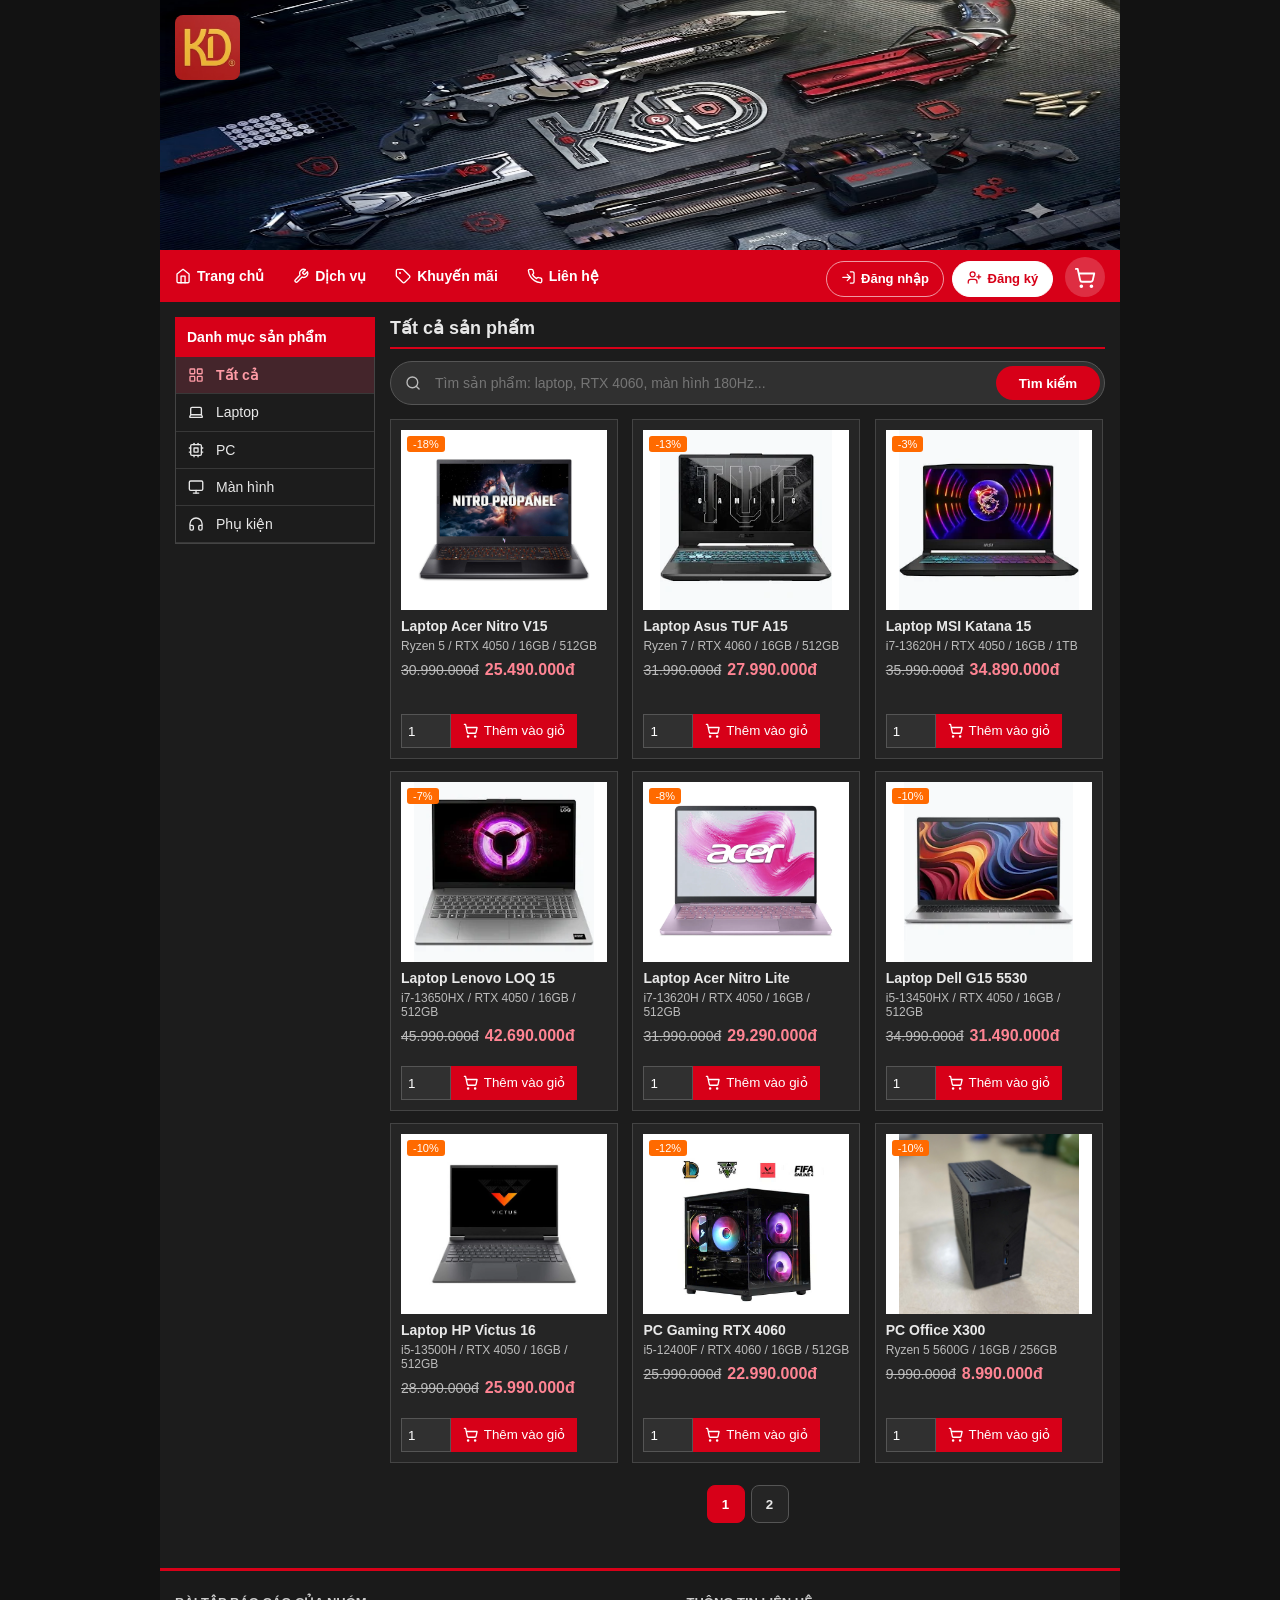
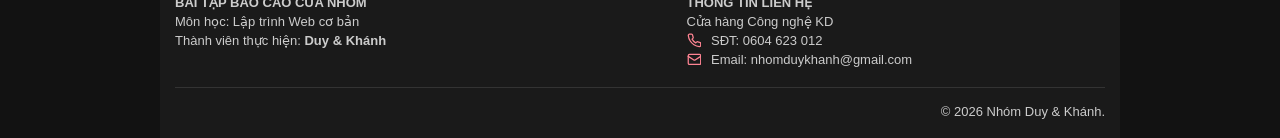
<file: index.html>
<!DOCTYPE html>
<html lang="vi" data-theme="dark">
<head>
    <meta charset="UTF-8">
    <meta name="viewport" content="width=device-width, initial-scale=1.0">
    <title>Web bán hàng</title>
    <link rel="stylesheet" href="style.css">
</head>
<body>
    <div id="container">
        <header>
            <img src="./img/anhbanner.png" alt="banner">
            <img src="./img/anhlogonho~.png" alt="Logo KD" class="site-logo">
            <!-- Giỏ hàng chỉ đặt trong nav, tránh trùng id. -->
        </header>

        <nav class="menu">
            <a href="index.html"><span data-icon="home"></span> Trang chủ</a>
            <a href="dichvu.html"><span data-icon="wrench"></span> Dịch vụ</a>
            <a href="khuyenmai.html"><span data-icon="tag"></span> Khuyến mãi</a>
            <a href="lienhe.html"><span data-icon="phone"></span> Liên hệ</a>

            <div id="top-right">
                <button type="button" id="btn-gio-hang" onclick="hienThiGioHang()"
                        title="Giỏ hàng (phím C)" aria-label="Mở giỏ hàng">
                    <span data-icon="cart"></span>
                    <span id="gio-dem" class="gio-dem" style="display:none">0</span>
                </button>
            </div>

            <div id="showgiohang">
                <div class="gio-tieude">
                    <span><span data-icon="cart"></span> Giỏ hàng</span>
                    <button id="dong-gio-hang" type="button" title="Đóng (Esc)"
                            aria-label="Đóng giỏ hàng"><span data-icon="x"></span></button>
                </div>
                <table><tbody id="danhsachsanpham"></tbody></table>
            </div>
        </nav>

        <div id="than">
            <aside class="category-menu">
                <div class="menu-title">Danh mục sản phẩm</div>
                <ul class="aside_text">
                    <li><a href="#" data-loai="tatca"><span data-icon="grid"></span> Tất cả</a></li>
                    <li><a href="#" data-loai="laptop"><span data-icon="laptop"></span> Laptop</a></li>
                    <li><a href="#" data-loai="pc"><span data-icon="cpu"></span> PC</a></li>
                    <li><a href="#" data-loai="manhinh"><span data-icon="monitor"></span> Màn hình</a></li>
                    <li><a href="#" data-loai="phukien"><span data-icon="headphones"></span> Phụ kiện</a></li>
                </ul>
            </aside>
            <article>
                <h2 id="tieude-sp">Sản phẩm</h2>

                <div class="hang-tim">
                    <!-- Chỉ hiện khi là admin (đặt trước form để float phải nằm cùng hàng): thêm sản phẩm / khôi phục mặc định -->
                    <div id="thanh-quanly" class="thanh-quanly">
                        <button type="button" class="nut-vien chinh" id="btn-them-sp"><span data-icon="plus"></span> Thêm sản phẩm</button>
                        <button type="button" class="nut-vien" id="btn-khoiphuc" title="Khôi phục danh sách sản phẩm ban đầu"><span data-icon="rotate"></span> Khôi phục</button>
                    </div>
                    <form id="form-timkiem" class="tim-kiem" role="search">
                    <span data-icon="search"></span>
                    <input type="search" id="o-timkiem" list="ds-goiy-ten" autocomplete="off"
                           placeholder="Tìm sản phẩm: laptop, RTX 4060, màn hình 180Hz..." aria-label="Tìm sản phẩm">
                    <datalist id="ds-goiy-ten"></datalist>
                    <button type="submit">Tìm kiếm</button>
                </form>
                </div>
                <div id="ketqua-tim"></div>

                <div id="showsanpham"></div>
                <div id="phantrang" class="phan-trang" aria-label="Chọn trang"></div>
            </article>
        </div>

        <footer class="ft-sinhvien">
            <div class="ft-noidung">
                <div class="ft-trai">
                    <p class="ft-tieude">BÀI TẬP BÁO CÁO CỦA NHÓM</p>
                    <p>Môn học: Lập trình Web cơ bản</p>
                    <p>Thành viên thực hiện: <b>Duy & Khánh</b></p>
                </div>
                <div class="ft-phai">
                    <p class="ft-tieude">THÔNG TIN LIÊN HỆ</p>
                    <p>Cửa hàng Công nghệ KD</p>
                    <p><span data-icon="phone"></span> SĐT: 0604 623 012</p>
                    <p><span data-icon="mail"></span> Email: nhomduykhanh@gmail.com</p>
                </div>
            </div>
            <div class="ft-banquyen"><p>© 2026 Nhóm Duy & Khánh.</p></div>
        </footer>
    </div>
    <div id="modal-sp" class="modal">
        <div class="modal-hop" role="dialog" aria-modal="true" aria-labelledby="modal-tieude">
            <div class="modal-dau">
                <h3 id="modal-tieude"><span data-icon="package"></span><span id="modal-tieude-chu">Thêm sản phẩm</span></h3>
                <button type="button" class="modal-dong" id="modal-dong" aria-label="Đóng"><span data-icon="x"></span></button>
            </div>
            <form id="form-sp" onsubmit="return luuSanPham()" novalidate>
                <label for="f-ten">Tên sản phẩm</label>
                <input type="text" id="f-ten">
                <label for="f-loai">Danh mục</label>
                <select id="f-loai">
                    <option value="laptop">Laptop</option>
                    <option value="pc">PC</option>
                    <option value="manhinh">Màn hình</option>
                    <option value="phukien">Phụ kiện</option>
                </select>
                <div class="hai-cot">
                    <div><label for="f-gia">Giá bán (đ)</label><input type="number" id="f-gia" min="0"></div>
                    <div><label for="f-giagoc">Giá gốc (đ)</label><input type="number" id="f-giagoc" min="0"></div>
                </div>
                <label for="f-ctsp">Mô tả ngắn / cấu hình</label>
                <input type="text" id="f-ctsp">
                <label for="f-anh">Ảnh sản phẩm</label>
                <input type="file" id="f-anh" accept="image/*">
                <img id="f-anh-xem" class="anh-xem" alt="Xem trước ảnh">
                <p id="f-loi" class="thongbao loi" role="alert"></p>
                <div class="modal-nut">
                    <button type="submit" class="nut-vien chinh">Lưu</button>
                    <button type="button" class="nut-vien" id="f-huy">Hủy</button>
                </div>
            </form>
        </div>
    </div>
    <script src="icons.js"></script>
    <script src="taikhoan.js"></script>
    <script src="dulieu.js"></script>
    <script src="script.js"></script>
</body>
</html>
</file>
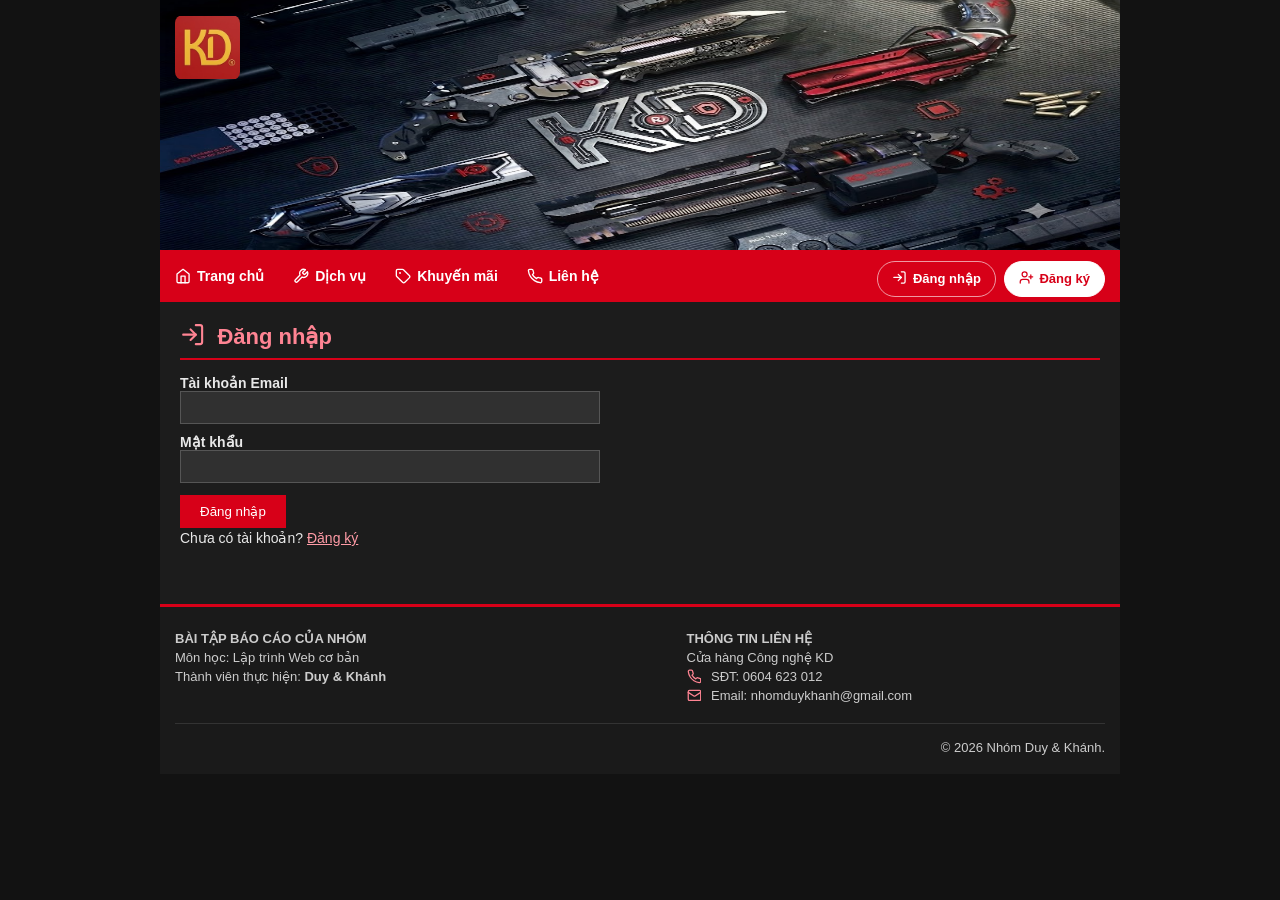
<file: admin.html>
<!DOCTYPE html>
<html lang="vi" data-theme="dark">
<head>
    <meta charset="UTF-8">
    <meta name="viewport" content="width=device-width, initial-scale=1.0">
    <title>Quản trị sản phẩm - Cửa hàng Công nghệ KD</title>
    <link rel="stylesheet" href="style.css">
    <link rel="stylesheet" href="trangphu.css">
    <style>
        .menu .dang-xem { text-decoration: underline; opacity: 0.85; }

        .ad-form { max-width: 520px; margin-bottom: 25px; padding: 16px; border: 1px solid #444; border-radius: 8px; background: #252525; }
        .ad-form h2 { margin: 0 0 6px; font-size: 18px; }
        .ad-form select {
            width: 100%; padding: 8px; border: 1px solid #555; border-radius: 4px;
            background: #303030; color: #fff; font-family: inherit; font-size: 14px;
        }
        .ad-ma { font-weight: bold; color: #ff8493; }
        .ad-goiy { margin: 4px 0 0 !important; font-size: 12px; color: #bcbcbc; }
        .ad-xem { display: none; width: 140px; height: 110px; margin-top: 8px; object-fit: contain; background: #fff; border-radius: 6px; }
        .ad-nut { margin-top: 14px; }
        .ad-nut button { margin: 0 10px 0 0; }

        .ad-dau { overflow: hidden; margin-bottom: 10px; }
        .ad-dau h2 { float: left; margin: 0 10px 6px 0; font-size: 18px; line-height: 32px; }
        .ad-loc { float: right; margin-bottom: 6px; line-height: 32px; }
        .ad-dau select {
            padding: 7px; border: 1px solid #555; border-radius: 4px;
            background: #303030; color: #fff; font-family: inherit;
        }
        .ad-bang { width: 100%; border-collapse: collapse; }
        .ad-bang th, .ad-bang td { border: 1px solid #444; padding: 8px; text-align: left; vertical-align: middle; }
        .ad-bang th { background: #2f2f2f; }
        .ad-bang img { width: 60px; height: 50px; object-fit: contain; background: #fff; display: block; border-radius: 4px; }
        .ad-bang .hd { white-space: nowrap; }
        .ad-bang .hd button { margin: 0 4px 0 0; padding: 6px 10px; font-size: 13px; display: inline-block; }
        .ad-bang .hd button .ic { margin-right: 4px; }
        .ad-bang .hd .nut-xoa { background-color: #888; }
        .ad-bang .hd .nut-xoa:hover { background-color: #d70018; }
        .ad-cuon { overflow-x: auto; }
        .ad-chan { padding: 40px 0; text-align: center; }

        @media (max-width: 700px) { .ad-bang .cot-mota { display: none; } .ad-bang { font-size: 12px; } }
    </style>
</head>
<body>
    <div id="container">

        <header>
            <img src="./img/anhbanner.png" alt="Banner cửa hàng KD">
            <img src="./img/anhlogonho~.png" alt="Logo KD" class="site-logo">
        </header>

        <nav class="menu">
            <a href="index.html"><span data-icon="home"></span> Trang chủ</a>
            <a href="dichvu.html"><span data-icon="wrench"></span> Dịch vụ</a>
            <a href="khuyenmai.html"><span data-icon="tag"></span> Khuyến mãi</a>
            <a href="lienhe.html"><span data-icon="phone"></span> Liên hệ</a>
            <div id="top-right"></div>
        </nav>

        <div class="noidung" id="vung-admin" style="display:none">
            <h1><span data-icon="layout"></span> Quản trị sản phẩm</h1>

            <!-- Form dùng chung cho Thêm mới và Sửa -->
            <form id="form-sp" class="ad-form" novalidate>
                <h2 id="tieude-form">Thêm sản phẩm mới</h2>
                <p>Mã sản phẩm: <span class="ad-ma" id="ma-hien-thi"></span></p>

                <label for="ten">Tên sản phẩm</label>
                <input type="text" id="ten" maxlength="100">

                <label for="loai">Loại sản phẩm</label>
                <select id="loai">
                    <option value="">-- Chọn loại --</option>
                    <option value="pc">PC</option>
                    <option value="laptop">Laptop</option>
                    <option value="phukien">Phụ kiện</option>
                    <option value="manhinh">Màn hình</option>
                </select>

                <label for="gia">Giá bán (đ)</label>
                <input type="number" id="gia" min="0">

                <label for="giagoc">Giá gốc (đ) - có thể bỏ trống</label>
                <input type="number" id="giagoc" min="0">

                <label for="mota">Mô tả / cấu hình ngắn</label>
                <input type="text" id="mota" maxlength="120">

                <label for="hinh">Hình ảnh</label>
                <input type="file" id="hinh" accept="image/*">
                <p class="ad-goiy" id="goi-y-hinh">Không bắt buộc. Nếu không chọn ảnh, trang sản phẩm sẽ hiện ảnh lỗi.</p>
                <img id="xem-hinh" class="ad-xem" alt="Xem trước ảnh">

                <p id="thongbao" class="thongbao" role="status"></p>

                <div class="ad-nut">
                    <button type="submit" id="nut-luu">Thêm sản phẩm</button>
                    <button type="button" id="nut-huy" style="display:none;background-color:#888">Hủy sửa</button>
                </div>
            </form>

            <div class="ad-dau">
                <h2>Danh sách sản phẩm (<span id="tong-sp">0</span>)</h2>
                <div class="ad-loc">
                    <label for="loc-loai" style="display:inline;margin:0 6px 0 0">Lọc:</label>
                    <select id="loc-loai">
                        <option value="tatca">Tất cả</option>
                        <option value="laptop">Laptop</option>
                        <option value="pc">PC</option>
                        <option value="manhinh">Màn hình</option>
                        <option value="phukien">Phụ kiện</option>
                    </select>
                </div>
            </div>
            <div class="ad-cuon">
                <table class="ad-bang">
                    <thead>
                        <tr><th>Mã</th><th>Ảnh</th><th>Tên</th><th>Loại</th><th>Giá bán</th><th class="cot-mota">Mô tả</th><th>Thao tác</th></tr>
                    </thead>
                    <tbody id="ds-admin"></tbody>
                </table>
            </div>
        </div>

        <footer class="ft-sinhvien">
            <div class="ft-noidung">
                <div class="ft-trai">
                    <p class="ft-tieude">BÀI TẬP BÁO CÁO CỦA NHÓM</p>
                    <p>Môn học: Lập trình Web cơ bản</p>
                    <p>Thành viên thực hiện: <b>Duy & Khánh</b></p>
                </div>
                <div class="ft-phai">
                    <p class="ft-tieude">THÔNG TIN LIÊN HỆ</p>
                    <p>Cửa hàng Công nghệ KD</p>
                    <p><span data-icon="phone"></span> SĐT: 0604 623 012</p>
                    <p><span data-icon="mail"></span> Email: nhomduykhanh@gmail.com</p>
                </div>
            </div>
            <div class="ft-banquyen"><p>© 2026 Nhóm Duy & Khánh.</p></div>
        </footer>

    </div>
    <script src="icons.js"></script>
    <script src="taikhoan.js"></script>
    <script src="dulieu.js"></script>
    <script src="admin.js"></script>
</body>
</html>
</file>
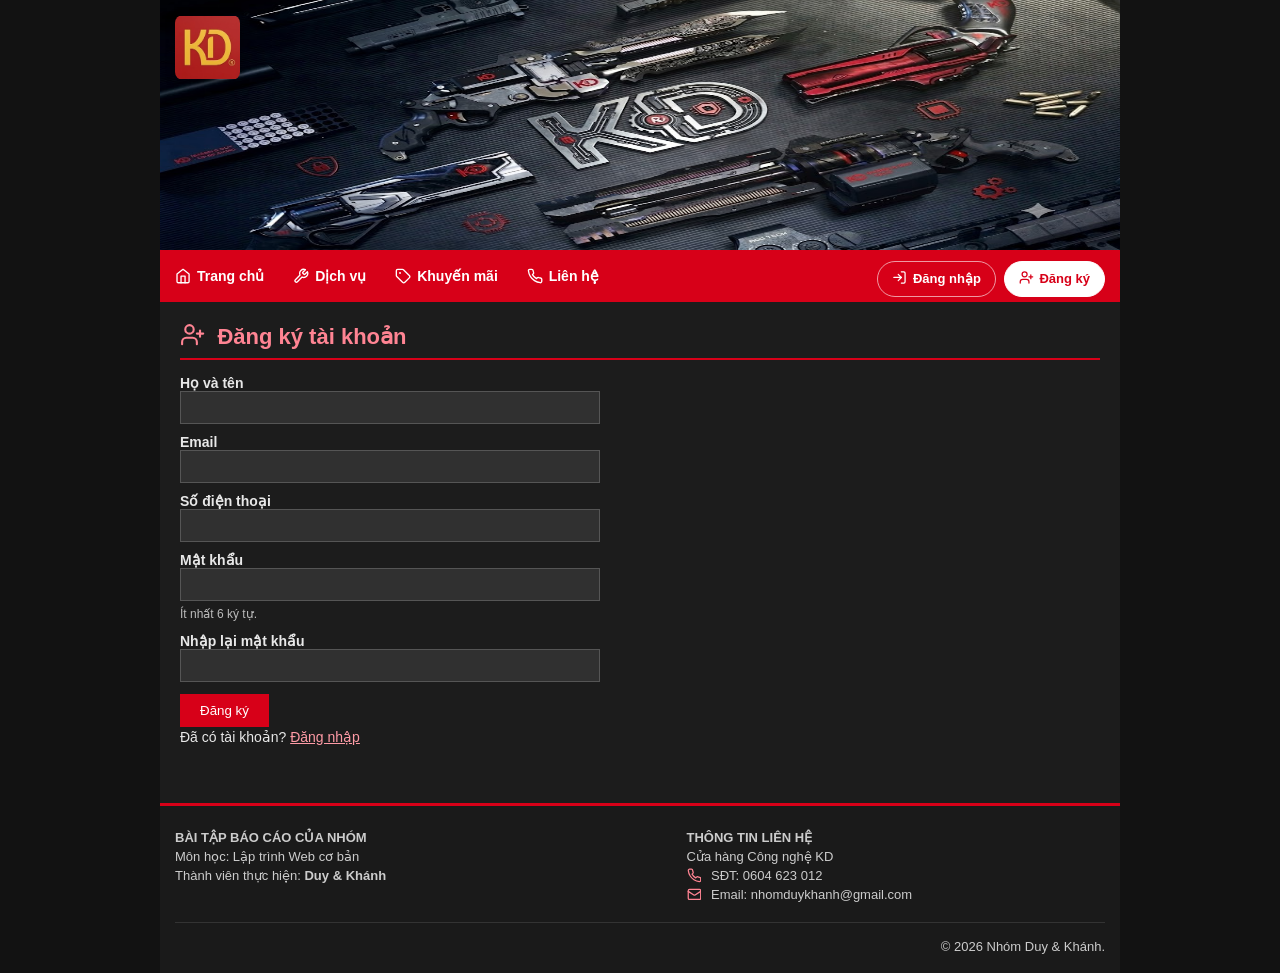
<file: dangky.html>
<!DOCTYPE html>
<html lang="vi" data-theme="dark">
<head>
    <meta charset="UTF-8">
    <meta name="viewport" content="width=device-width, initial-scale=1.0">
    <title>Đăng ký - Cửa hàng Công nghệ KD</title>
    <link rel="stylesheet" href="style.css">
    <link rel="stylesheet" href="trangphu.css">
    <style>

/* ===== TRANG PHỤ: MENU, FOOTER, LOGO, CHẾ ĐỘ TỐI ===== */
.menu .dang-xem {
    text-decoration: underline;
    opacity: 0.85;
}
header .site-logo {
    position: absolute;
    top: 15px;
    left: 15px;
    width: 65px;
    height: 65px;
    object-fit: contain;
    border-radius: 8px;
    box-shadow: 0 2px 8px rgba(0, 0, 0, 0.5);
    z-index: 5;
}
.ft-noidung,
.ft-banquyen {
    width: calc(100% - 30px);
    max-width: 930px;
}
@media (max-width: 600px) {
    .ft-trai,
    .ft-phai {
        width: 100%;
    }
    .ft-banquyen,
    .ft-banquyen p {
        text-align: center;
    }
    header .site-logo {
        top: 10px;
        left: 10px;
        width: 45px;
        height: 45px;
    }
}
    </style>
</head>
<body>
    <div id="container">

        <header>
            <img src="./img/anhbanner.png" alt="Banner cửa hàng KD">
            <img src="./img/anhlogonho~.png" alt="Logo KD" class="site-logo">
        </header>

        <nav class="menu">
            <a href="index.html"><span data-icon="home"></span> Trang chủ</a>
            <a href="dichvu.html"><span data-icon="wrench"></span> Dịch vụ</a>
            <a href="khuyenmai.html"><span data-icon="tag"></span> Khuyến mãi</a>
            <a href="lienhe.html"><span data-icon="phone"></span> Liên hệ</a>
            <div id="top-right">
            </div>
        </nav>

        <div class="noidung">
            <h1><span data-icon="userplus"></span> Đăng ký tài khoản</h1>

            <form id="form-dangky" class="form-tk" onsubmit="return guiDangKy()" novalidate>
                <label for="hoten">Họ và tên</label>
                <input type="text" id="hoten" autocomplete="name">

                <label for="email">Email</label>
                <input type="email" id="email" autocomplete="email">

                <label for="sdt">Số điện thoại</label>
                <input type="tel" id="sdt" autocomplete="tel">

                <label for="matkhau">Mật khẩu</label>
                <input type="password" id="matkhau" autocomplete="new-password">
                <p class="goi-y">Ít nhất 6 ký tự.</p>

                <label for="nhaplai">Nhập lại mật khẩu</label>
                <input type="password" id="nhaplai" autocomplete="new-password">

                <button type="submit">Đăng ký</button>
            </form>

            <p id="thongbao" class="thongbao" role="status"></p>
            <p>Đã có tài khoản? <a href="dangnhap.html">Đăng nhập</a></p>
        </div>

        <footer class="ft-sinhvien">
            <div class="ft-noidung">
                <div class="ft-trai">
                    <p class="ft-tieude">BÀI TẬP BÁO CÁO CỦA NHÓM</p>
                    <p>Môn học: Lập trình Web cơ bản</p>
                    <p>Thành viên thực hiện: <b>Duy & Khánh</b></p>
                </div>
                <div class="ft-phai">
                    <p class="ft-tieude">THÔNG TIN LIÊN HỆ</p>
                    <p>Cửa hàng Công nghệ KD</p>
                    <p><span data-icon="phone"></span> SĐT: 0604 623 012</p>
                    <p><span data-icon="mail"></span> Email: nhomduykhanh@gmail.com</p>
                </div>
            </div>
            <div class="ft-banquyen"><p>© 2026 Nhóm Duy & Khánh.</p></div>
        </footer>

    </div>
    <script src="icons.js"></script>
    <script src="taikhoan.js"></script>
    <script>
        function guiDangKy() {
            var loi = dangKy(
                document.getElementById("hoten").value,
                document.getElementById("email").value,
                document.getElementById("sdt").value,
                document.getElementById("matkhau").value,
                document.getElementById("nhaplai").value
            );

            if (loi !== "") {
                hienThongBao(loi, "loi");
                return false;
            }

            hienThongBao("Đăng ký thành công! Đang chuyển sang trang đăng nhập...", "ok");
            document.getElementById("form-dangky").reset();
            setTimeout(function () { window.location = "dangnhap.html" + window.location.search; }, 1500);
            return false;   /* không cho form tự tải lại trang */
        }
    </script>
</body>
</html>
</file>
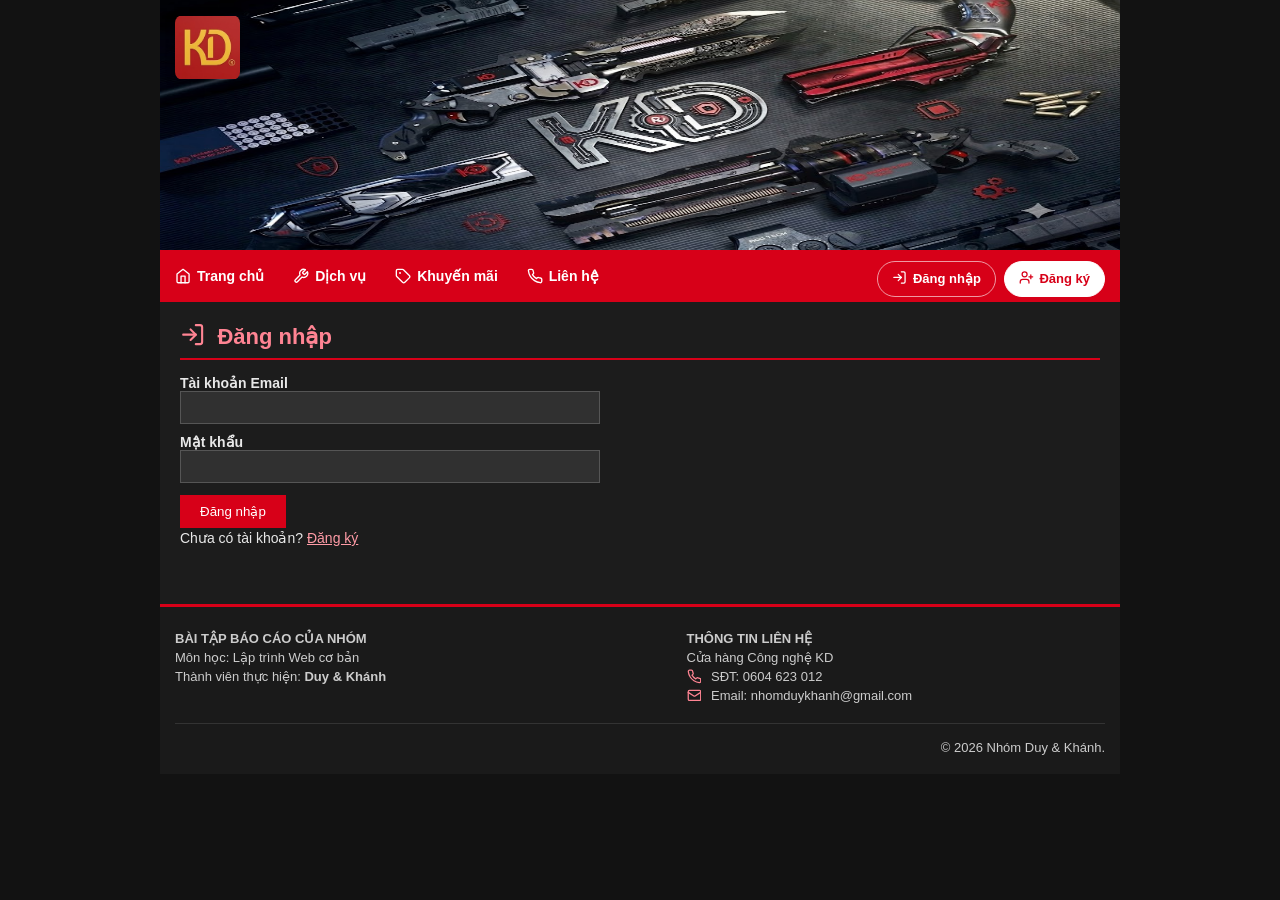
<file: dangnhap.html>
<!DOCTYPE html>
<html lang="vi" data-theme="dark">
<head>
    <meta charset="UTF-8">
    <meta name="viewport" content="width=device-width, initial-scale=1.0">
    <title>Đăng nhập - Cửa hàng Công nghệ KD</title>
    <link rel="stylesheet" href="style.css">
    <link rel="stylesheet" href="trangphu.css">
    <style>

/* ===== TRANG PHỤ: MENU, FOOTER, LOGO, CHẾ ĐỘ TỐI ===== */
.menu .dang-xem {
    text-decoration: underline;
    opacity: 0.85;
}
header .site-logo {
    position: absolute;
    top: 15px;
    left: 15px;
    width: 65px;
    height: 65px;
    object-fit: contain;
    border-radius: 8px;
    box-shadow: 0 2px 8px rgba(0, 0, 0, 0.5);
    z-index: 5;
}
.ft-noidung,
.ft-banquyen {
    width: calc(100% - 30px);
    max-width: 930px;
}
@media (max-width: 600px) {
    .ft-trai,
    .ft-phai {
        width: 100%;
    }
    .ft-banquyen,
    .ft-banquyen p {
        text-align: center;
    }
    header .site-logo {
        top: 10px;
        left: 10px;
        width: 45px;
        height: 45px;
    }
}
    </style>
</head>
<body>
    <div id="container">

        <header>
            <img src="./img/anhbanner.png" alt="Banner cửa hàng KD">
            <img src="./img/anhlogonho~.png" alt="Logo KD" class="site-logo">
        </header>

        <nav class="menu">
            <a href="index.html"><span data-icon="home"></span> Trang chủ</a>
            <a href="dichvu.html"><span data-icon="wrench"></span> Dịch vụ</a>
            <a href="khuyenmai.html"><span data-icon="tag"></span> Khuyến mãi</a>
            <a href="lienhe.html"><span data-icon="phone"></span> Liên hệ</a>
            <div id="top-right">
            </div>
        </nav>

        <div class="noidung">
            <h1><span data-icon="login"></span> Đăng nhập</h1>

            <form id="form-dangnhap" class="form-tk" onsubmit="return guiDangNhap()" novalidate>
                <label for="email">Tài khoản Email</label>
                <input type="text" id="email" autocomplete="username">

                <label for="matkhau">Mật khẩu</label>
                <input type="password" id="matkhau" autocomplete="current-password">

                <button type="submit">Đăng nhập</button>
            </form>

            <p id="thongbao" class="thongbao" role="status"></p>
            <p id="chua-co-tk">Chưa có tài khoản? <a href="dangky.html">Đăng ký</a></p>
        </div>

        <footer class="ft-sinhvien">
            <div class="ft-noidung">
                <div class="ft-trai">
                    <p class="ft-tieude">BÀI TẬP BÁO CÁO CỦA NHÓM</p>
                    <p>Môn học: Lập trình Web cơ bản</p>
                    <p>Thành viên thực hiện: <b>Duy & Khánh</b></p>
                </div>
                <div class="ft-phai">
                    <p class="ft-tieude">THÔNG TIN LIÊN HỆ</p>
                    <p>Cửa hàng Công nghệ KD</p>
                    <p><span data-icon="phone"></span> SĐT: 0604 623 012</p>
                    <p><span data-icon="mail"></span> Email: nhomduykhanh@gmail.com</p>
                </div>
            </div>
            <div class="ft-banquyen"><p>© 2026 Nhóm Duy & Khánh.</p></div>
        </footer>

    </div>
    <script src="icons.js"></script>
    <script src="taikhoan.js"></script>
    <script>
        /* Đã đăng nhập rồi thì không hiện form nữa */
        if (laAdmin()) {
            window.location = "admin.html";   /* admin đã đăng nhập thì vào thẳng trang quản trị */
        }
        var dangCo = nguoiDangNhap();
        if (dangCo) {
            document.getElementById("form-dangnhap").style.display = "none";
            document.getElementById("chua-co-tk").style.display = "none";
            hienThongBao("Bạn đang đăng nhập với tài khoản " + dangCo.email + ".", "ok");
        }

        function guiDangNhap() {
            var loi = dangNhap(
                document.getElementById("email").value,
                document.getElementById("matkhau").value
            );

            if (loi !== "") {
                hienThongBao(loi, "loi");
                return false;
            }

            /* Admin đăng nhập xong thì chuyển ngay sang trang quản trị */
            if (laAdmin()) {
                window.location = "admin.html";
                return false;
            }

            var tiep = new URLSearchParams(window.location.search).get("tiep");
            window.location = (tiep === "thanhtoan.html") ? tiep : "index.html";
            return false;
        }
    </script>
</body>
</html>
</file>
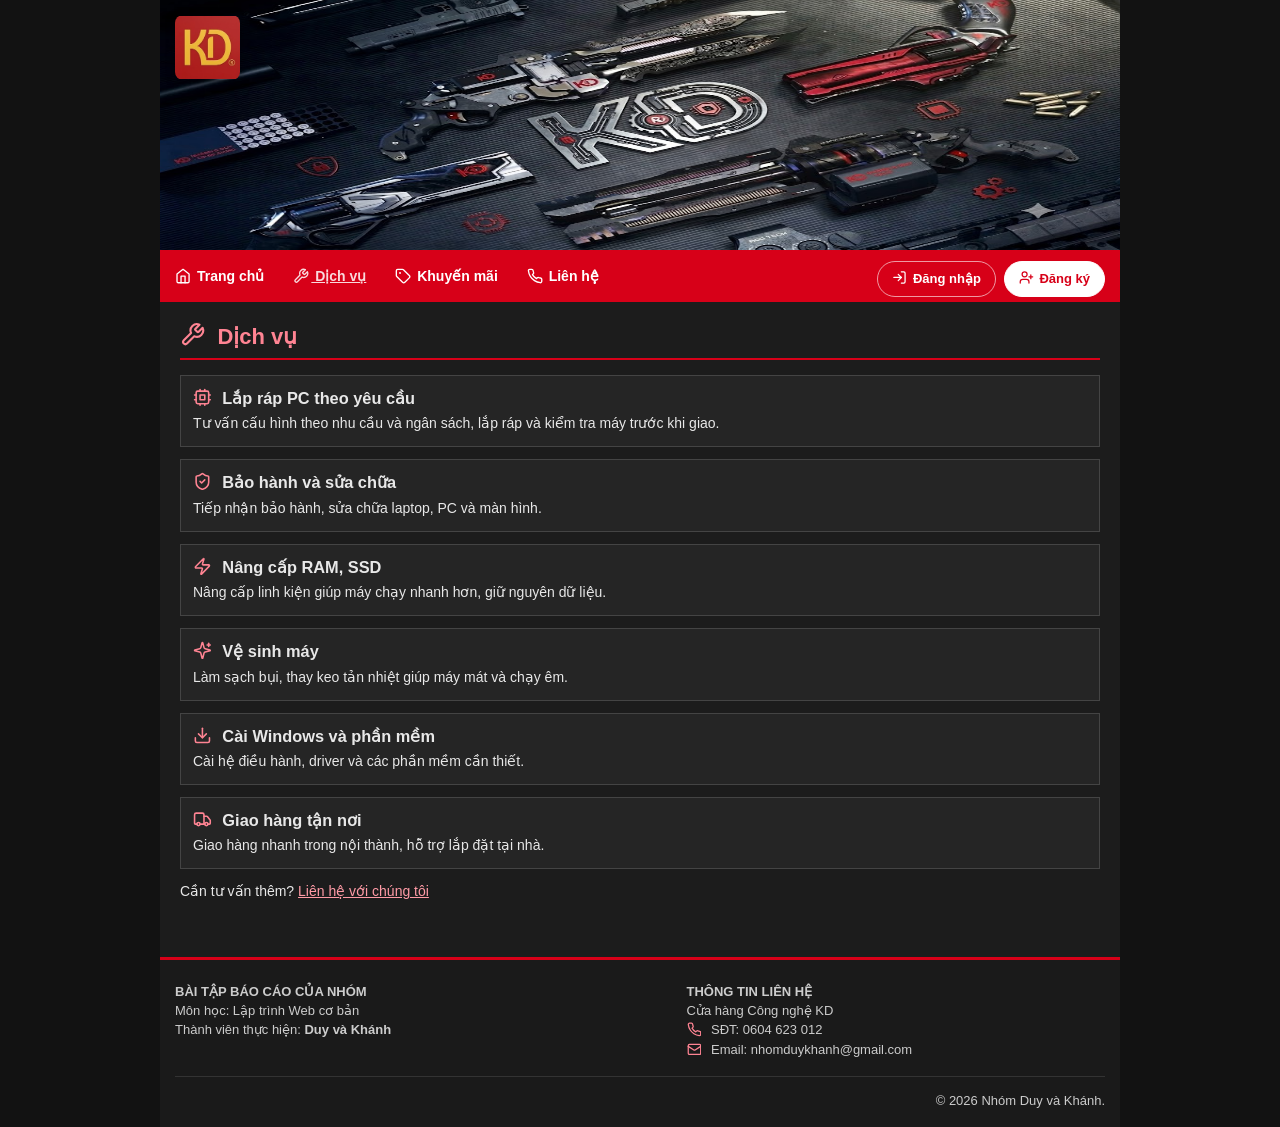
<file: dichvu.html>
<!DOCTYPE html>
<html lang="vi" data-theme="dark">
<head>
    <meta charset="UTF-8">
    <meta name="viewport" content="width=device-width, initial-scale=1.0">
    <title>Dịch vụ - Cửa hàng Công nghệ KD</title>
    <link rel="stylesheet" href="style.css">
    <link rel="stylesheet" href="trangphu.css">
    <style>

/* ===== TRANG PHỤ: MENU, FOOTER, LOGO, CHẾ ĐỘ TỐI ===== */
.menu .dang-xem {
    text-decoration: underline;
    opacity: 0.85;
}
header .site-logo {
    position: absolute;
    top: 15px;
    left: 15px;
    width: 65px;
    height: 65px;
    object-fit: contain;
    border-radius: 8px;
    box-shadow: 0 2px 8px rgba(0, 0, 0, 0.5);
    z-index: 5;
}
.ft-noidung,
.ft-banquyen {
    width: calc(100% - 30px);
    max-width: 930px;
}
@media (max-width: 600px) {
    .ft-trai,
    .ft-phai {
        width: 100%;
    }
    .ft-banquyen,
    .ft-banquyen p {
        text-align: center;
    }
    header .site-logo {
        top: 10px;
        left: 10px;
        width: 45px;
        height: 45px;
    }
}
    </style>
</head>
<body>
    <div id="container">

        <header>
            <img src="./img/anhbanner.png" alt="Banner cửa hàng KD">
            <img src="./img/anhlogonho~.png" alt="Logo KD" class="site-logo">
        </header>

        <nav class="menu">
            <a href="index.html"><span data-icon="home"></span> Trang chủ</a>
            <a href="dichvu.html" class="dang-xem"><span data-icon="wrench"></span> Dịch vụ</a>
            <a href="khuyenmai.html"><span data-icon="tag"></span> Khuyến mãi</a>
            <a href="lienhe.html"><span data-icon="phone"></span> Liên hệ</a>
            <div id="top-right">
            </div>
        </nav>

        <div class="noidung">
            <h1><span data-icon="wrench"></span> Dịch vụ</h1>

            <div class="khung">
                <h3><span data-icon="cpu"></span> Lắp ráp PC theo yêu cầu</h3>
                <p>Tư vấn cấu hình theo nhu cầu và ngân sách, lắp ráp và kiểm tra máy trước khi giao.</p>
            </div>

            <div class="khung">
                <h3><span data-icon="shield"></span> Bảo hành và sửa chữa</h3>
                <p>Tiếp nhận bảo hành, sửa chữa laptop, PC và màn hình.</p>
            </div>

            <div class="khung">
                <h3><span data-icon="zap"></span> Nâng cấp RAM, SSD</h3>
                <p>Nâng cấp linh kiện giúp máy chạy nhanh hơn, giữ nguyên dữ liệu.</p>
            </div>

            <div class="khung">
                <h3><span data-icon="sparkles"></span> Vệ sinh máy</h3>
                <p>Làm sạch bụi, thay keo tản nhiệt giúp máy mát và chạy êm.</p>
            </div>

            <div class="khung">
                <h3><span data-icon="download"></span> Cài Windows và phần mềm</h3>
                <p>Cài hệ điều hành, driver và các phần mềm cần thiết.</p>
            </div>

            <div class="khung">
                <h3><span data-icon="truck"></span> Giao hàng tận nơi</h3>
                <p>Giao hàng nhanh trong nội thành, hỗ trợ lắp đặt tại nhà.</p>
            </div>

            <p>Cần tư vấn thêm? <a href="lienhe.html">Liên hệ với chúng tôi</a></p>
        </div>

        <footer class="ft-sinhvien">
            <div class="ft-noidung">
                <div class="ft-trai">
                    <p class="ft-tieude">BÀI TẬP BÁO CÁO CỦA NHÓM</p>
                    <p>Môn học: Lập trình Web cơ bản</p>
                    <p>Thành viên thực hiện: <b>Duy và Khánh</b></p>
                </div>
                <div class="ft-phai">
                    <p class="ft-tieude">THÔNG TIN LIÊN HỆ</p>
                    <p>Cửa hàng Công nghệ KD</p>
                    <p><span data-icon="phone"></span> SĐT: 0604 623 012</p>
                    <p><span data-icon="mail"></span> Email: nhomduykhanh@gmail.com</p>
                </div>
            </div>
            <div class="ft-banquyen"><p>© 2026 Nhóm Duy và Khánh.</p></div>
        </footer>

    </div>
    <script src="icons.js"></script>
    <script src="taikhoan.js"></script>
</body>
</html>
</file>
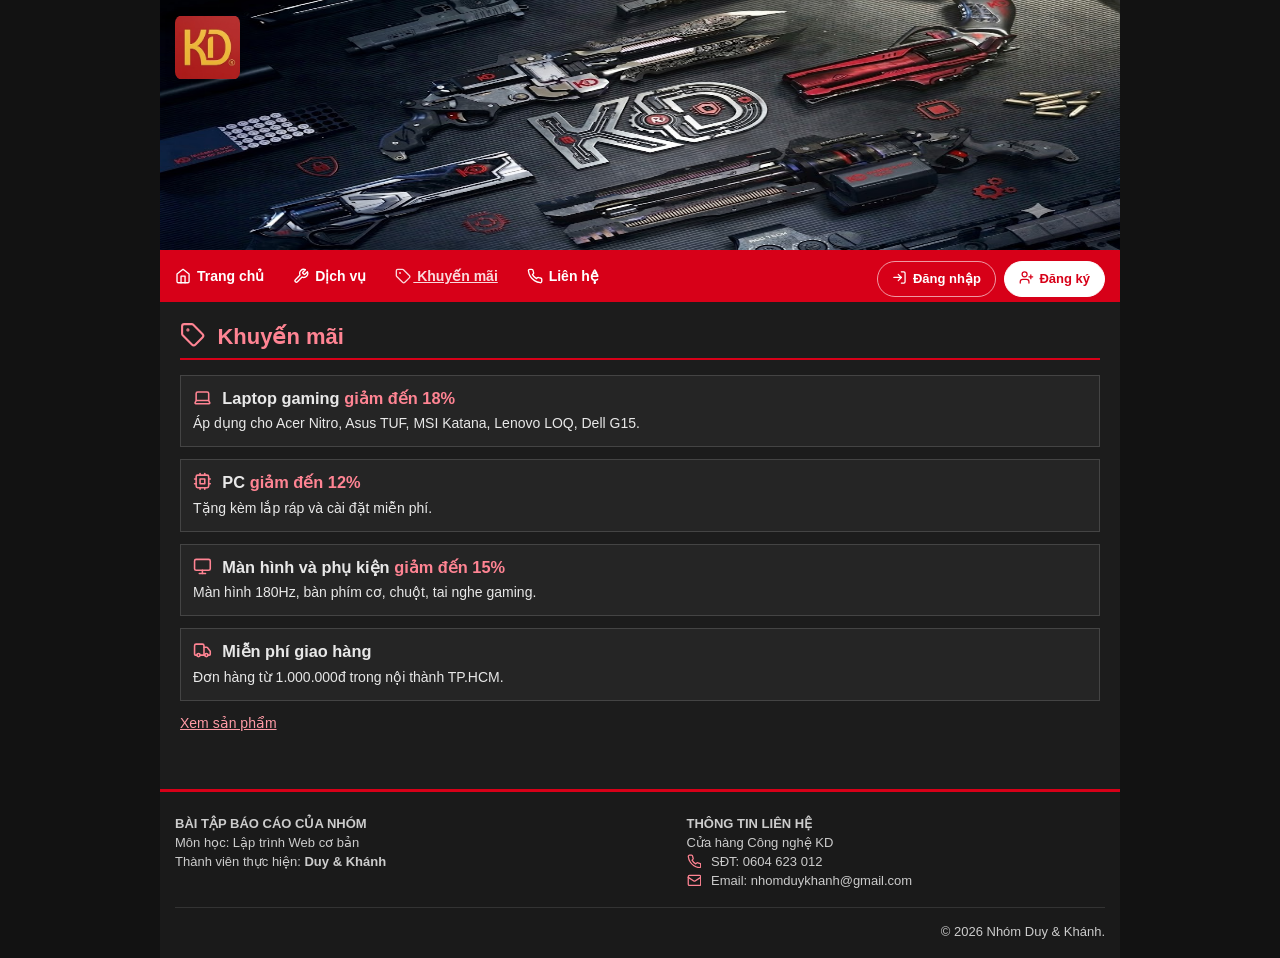
<file: khuyenmai.html>
<!DOCTYPE html>
<html lang="vi" data-theme="dark">
<head>
    <meta charset="UTF-8">
    <meta name="viewport" content="width=device-width, initial-scale=1.0">
    <title>Khuyến mãi - Cửa hàng Công nghệ KD</title>
    <link rel="stylesheet" href="style.css">
    <link rel="stylesheet" href="trangphu.css">
    <style>

/* ===== TRANG PHỤ: MENU, FOOTER, LOGO, CHẾ ĐỘ TỐI ===== */
.menu .dang-xem {
    text-decoration: underline;
    opacity: 0.85;
}
header .site-logo {
    position: absolute;
    top: 15px;
    left: 15px;
    width: 65px;
    height: 65px;
    object-fit: contain;
    border-radius: 8px;
    box-shadow: 0 2px 8px rgba(0, 0, 0, 0.5);
    z-index: 5;
}
.ft-noidung,
.ft-banquyen {
    width: calc(100% - 30px);
    max-width: 930px;
}
@media (max-width: 600px) {
    .ft-trai,
    .ft-phai {
        width: 100%;
    }
    .ft-banquyen,
    .ft-banquyen p {
        text-align: center;
    }
    header .site-logo {
        top: 10px;
        left: 10px;
        width: 45px;
        height: 45px;
    }
}
    </style>
</head>
<body>
    <div id="container">

        <header>
            <img src="./img/anhbanner.png" alt="Banner cửa hàng KD">
            <img src="./img/anhlogonho~.png" alt="Logo KD" class="site-logo">
        </header>

        <nav class="menu">
            <a href="index.html"><span data-icon="home"></span> Trang chủ</a>
            <a href="dichvu.html"><span data-icon="wrench"></span> Dịch vụ</a>
            <a href="khuyenmai.html" class="dang-xem"><span data-icon="tag"></span> Khuyến mãi</a>
            <a href="lienhe.html"><span data-icon="phone"></span> Liên hệ</a>
            <div id="top-right">
            </div>
        </nav>

        <div class="noidung">
            <h1><span data-icon="tag"></span> Khuyến mãi</h1>

            <div class="khung">
                <h3><span data-icon="laptop"></span> Laptop gaming <span class="giam">giảm đến 18%</span></h3>
                <p>Áp dụng cho Acer Nitro, Asus TUF, MSI Katana, Lenovo LOQ, Dell G15.</p>
            </div>

            <div class="khung">
                <h3><span data-icon="cpu"></span> PC <span class="giam">giảm đến 12%</span></h3>
                <p>Tặng kèm lắp ráp và cài đặt miễn phí.</p>
            </div>

            <div class="khung">
                <h3><span data-icon="monitor"></span> Màn hình và phụ kiện <span class="giam">giảm đến 15%</span></h3>
                <p>Màn hình 180Hz, bàn phím cơ, chuột, tai nghe gaming.</p>
            </div>

            <div class="khung">
                <h3><span data-icon="truck"></span> Miễn phí giao hàng</h3>
                <p>Đơn hàng từ 1.000.000đ trong nội thành TP.HCM.</p>
            </div>

            <p><a href="index.html">Xem sản phẩm</a></p>
        </div>

        <footer class="ft-sinhvien">
            <div class="ft-noidung">
                <div class="ft-trai">
                    <p class="ft-tieude">BÀI TẬP BÁO CÁO CỦA NHÓM</p>
                    <p>Môn học: Lập trình Web cơ bản</p>
                    <p>Thành viên thực hiện: <b>Duy & Khánh</b></p>
                </div>
                <div class="ft-phai">
                    <p class="ft-tieude">THÔNG TIN LIÊN HỆ</p>
                    <p>Cửa hàng Công nghệ KD</p>
                    <p><span data-icon="phone"></span> SĐT: 0604 623 012</p>
                    <p><span data-icon="mail"></span> Email: nhomduykhanh@gmail.com</p>
                </div>
            </div>
            <div class="ft-banquyen"><p>© 2026 Nhóm Duy & Khánh.</p></div>
        </footer>

    </div>
    <script src="icons.js"></script>
    <script src="taikhoan.js"></script>
</body>
</html>
</file>
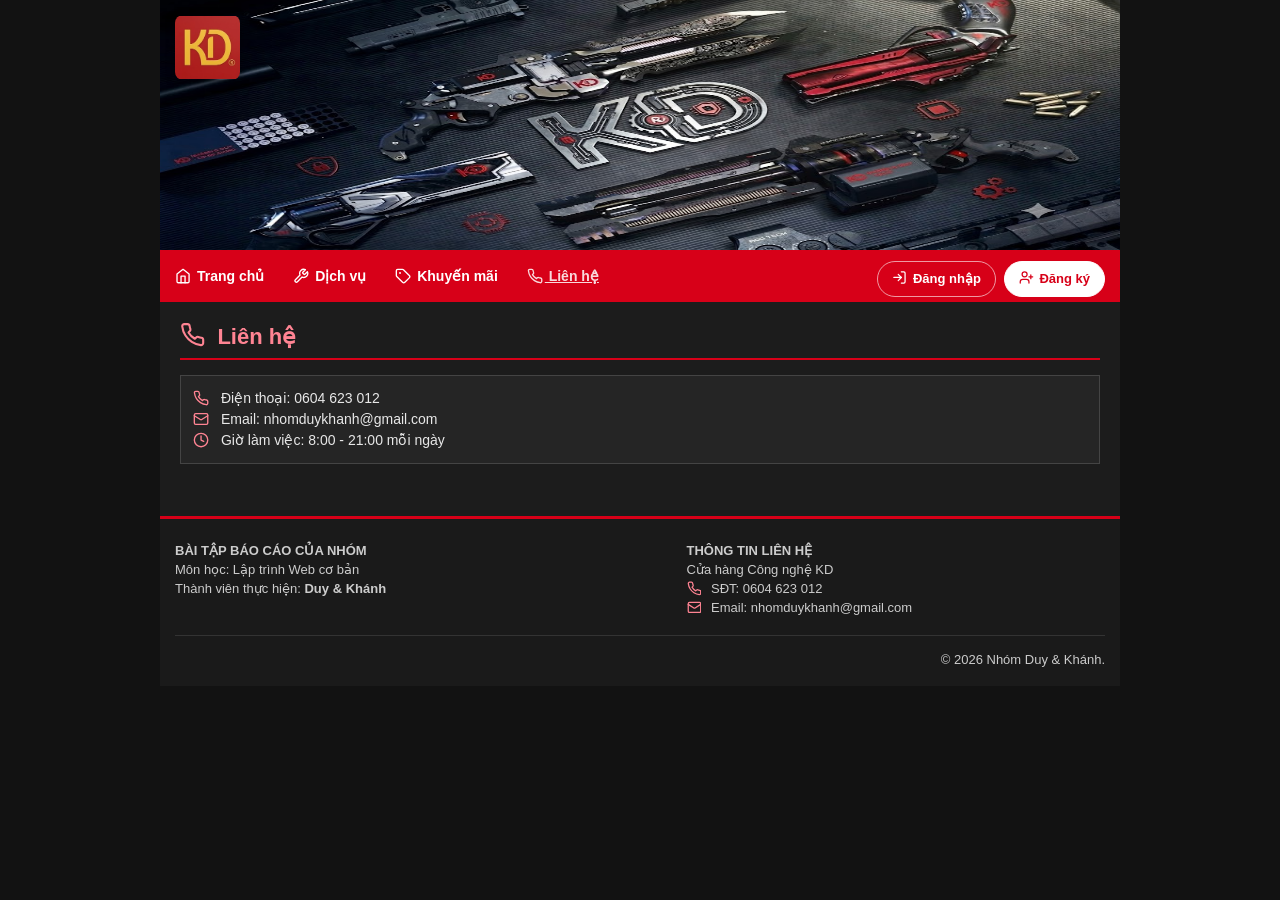
<file: lienhe.html>
<!DOCTYPE html>
<html lang="vi" data-theme="dark">
<head>
    <meta charset="UTF-8">
    <meta name="viewport" content="width=device-width, initial-scale=1.0">
    <title>Liên hệ - Cửa hàng Công nghệ KD</title>
    <link rel="stylesheet" href="style.css">
    <link rel="stylesheet" href="trangphu.css">
    <style>

/* ===== TRANG PHỤ: MENU, FOOTER, LOGO, CHẾ ĐỘ TỐI ===== */
.menu .dang-xem {
    text-decoration: underline;
    opacity: 0.85;
}
header .site-logo {
    position: absolute;
    top: 15px;
    left: 15px;
    width: 65px;
    height: 65px;
    object-fit: contain;
    border-radius: 8px;
    box-shadow: 0 2px 8px rgba(0, 0, 0, 0.5);
    z-index: 5;
}
.ft-noidung,
.ft-banquyen {
    width: calc(100% - 30px);
    max-width: 930px;
}
@media (max-width: 600px) {
    .ft-trai,
    .ft-phai {
        width: 100%;
    }
    .ft-banquyen,
    .ft-banquyen p {
        text-align: center;
    }
    header .site-logo {
        top: 10px;
        left: 10px;
        width: 45px;
        height: 45px;
    }
}
    </style>
</head>
<body>
    <div id="container">

        <header>
            <img src="./img/anhbanner.png" alt="Banner cửa hàng KD">
            <img src="./img/anhlogonho~.png" alt="Logo KD" class="site-logo">
        </header>

        <nav class="menu">
            <a href="index.html"><span data-icon="home"></span> Trang chủ</a>
            <a href="dichvu.html"><span data-icon="wrench"></span> Dịch vụ</a>
            <a href="khuyenmai.html"><span data-icon="tag"></span> Khuyến mãi</a>
            <a href="lienhe.html" class="dang-xem"><span data-icon="phone"></span> Liên hệ</a>
            <div id="top-right">
            </div>
        </nav>

        <div class="noidung">
            <h1><span data-icon="phone"></span> Liên hệ</h1>

            <div class="khung">
                <p><span data-icon="phone"></span> Điện thoại: 0604 623 012</p>
                <p><span data-icon="mail"></span> Email: nhomduykhanh@gmail.com</p>
                <p><span data-icon="clock"></span> Giờ làm việc: 8:00 - 21:00 mỗi ngày</p>
            </div>
        </div>

        <footer class="ft-sinhvien">
            <div class="ft-noidung">
                <div class="ft-trai">
                    <p class="ft-tieude">BÀI TẬP BÁO CÁO CỦA NHÓM</p>
                    <p>Môn học: Lập trình Web cơ bản</p>
                    <p>Thành viên thực hiện: <b>Duy & Khánh</b></p>
                </div>
                <div class="ft-phai">
                    <p class="ft-tieude">THÔNG TIN LIÊN HỆ</p>
                    <p>Cửa hàng Công nghệ KD</p>
                    <p><span data-icon="phone"></span> SĐT: 0604 623 012</p>
                    <p><span data-icon="mail"></span> Email: nhomduykhanh@gmail.com</p>
                </div>
            </div>
            <div class="ft-banquyen"><p>© 2026 Nhóm Duy & Khánh.</p></div>
        </footer>

    </div>
    <script src="icons.js"></script>
    <script src="taikhoan.js"></script>
</body>
</html>
</file>
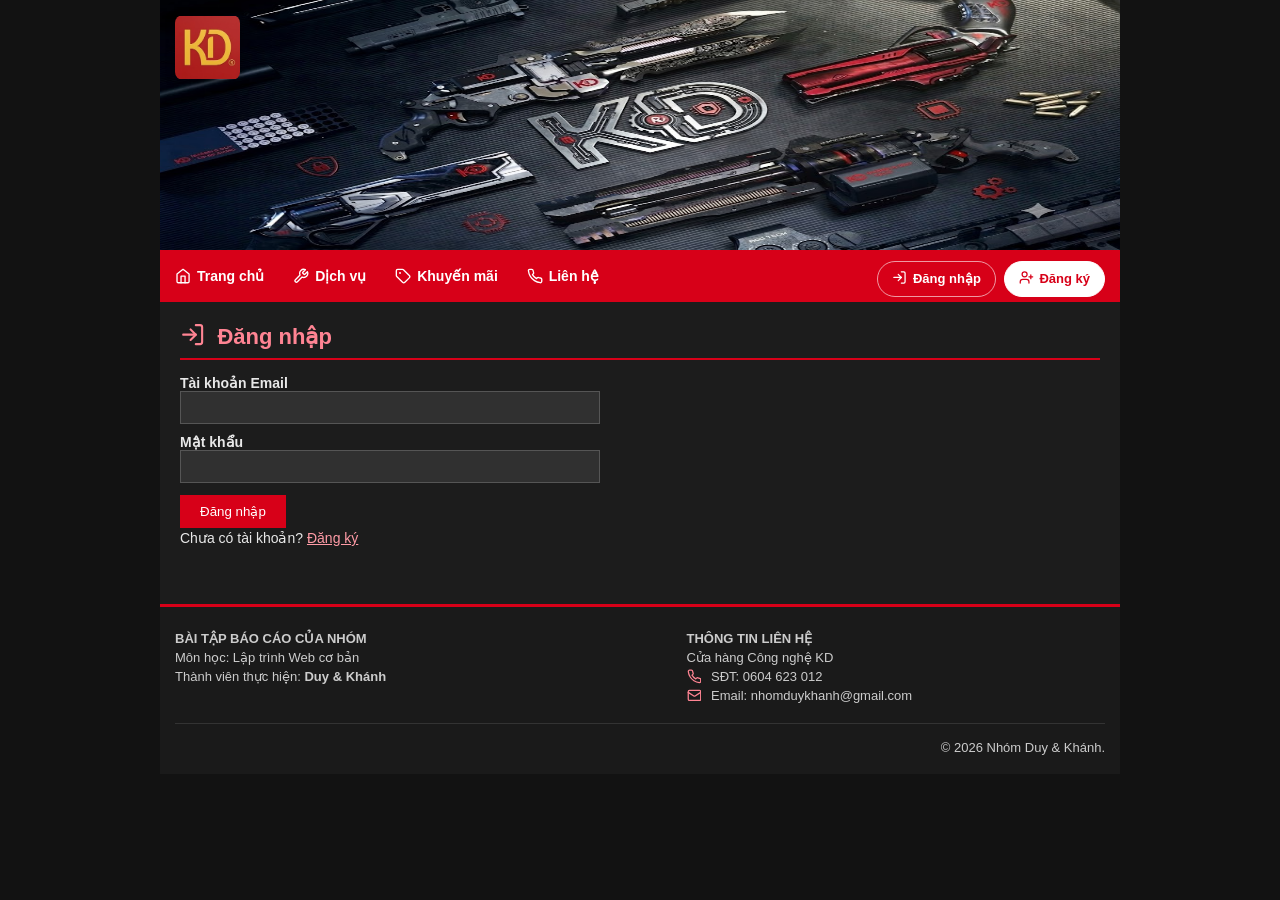
<file: nguoidung.html>
<!DOCTYPE html>
<html lang="vi" data-theme="dark">
<head>
    <meta charset="UTF-8">
    <meta name="viewport" content="width=device-width, initial-scale=1.0">
    <title>Tài khoản của tôi - Cửa hàng Công nghệ KD</title>
    <link rel="stylesheet" href="style.css">
    <link rel="stylesheet" href="trangphu.css">
    <link rel="stylesheet" href="nguoidung.css">
</head>
<body>
    <div id="container">

        <header>
            <img src="./img/anhbanner.png" alt="Banner cửa hàng KD">
            <img src="./img/anhlogonho~.png" alt="Logo KD" class="site-logo">
        </header>

        <nav class="menu">
            <a href="index.html"><span data-icon="home"></span> Trang chủ</a>
            <a href="dichvu.html"><span data-icon="wrench"></span> Dịch vụ</a>
            <a href="khuyenmai.html"><span data-icon="tag"></span> Khuyến mãi</a>
            <a href="lienhe.html"><span data-icon="phone"></span> Liên hệ</a>
            <div id="top-right"></div>
        </nav>

        <div class="noidung nd-wrap">

            <div class="nd-breadcrumb">
                <a href="index.html">Trang chủ</a>
                <span class="nd-gach">/</span>
                <span id="nd-muc-hientai">Tổng quan</span>
            </div>

            <div class="nd-bocuc">

                <!-- ===== CỘT TRÁI ===== -->
                <aside class="nd-the">
                    <div class="nd-thongtin">
                        <div class="nd-avatar" id="nd-avatar">?</div>
                        <span class="nd-ten" id="nd-ten">...</span>
                    </div>
                    <a href="lienhe.html" class="nd-hotro"><span data-icon="chat"></span> Liên hệ hỗ trợ</a>

                    <ul class="nd-menu">
                        <li><a href="#tongquan" data-muc="tongquan" class="active"><span class="nd-icon" data-icon="layout"></span> Tổng quan</a></li>
                        <li><a href="#donhang" data-muc="donhang"><span class="nd-icon" data-icon="package"></span> Đơn hàng của tôi</a></li>
                        <li><a href="#baohanh" data-muc="baohanh"><span class="nd-icon" data-icon="shield"></span> Bảo hành</a></li>
                        <li><a href="#diachi" data-muc="diachi"><span class="nd-icon" data-icon="pin"></span> Sổ địa chỉ</a></li>
                        <li><a href="#thongtin" data-muc="thongtin"><span class="nd-icon" data-icon="user"></span> Thông tin cá nhân</a></li>
                        <li><a href="#matkhau" data-muc="matkhau"><span class="nd-icon" data-icon="key"></span> Đổi mật khẩu</a></li>
                        <li><a href="#" id="nd-dangxuat" class="nd-thoat"><span class="nd-icon" data-icon="logout"></span> Đăng xuất</a></li>
                    </ul>
                </aside>

                <!-- ===== CỘT PHẢI ===== -->
                <main class="nd-noidung">

                    <section id="muc-tongquan" class="nd-muc hien">
                        <h2>Tổng quan</h2>
                        <div class="nd-thongke">
                            <div class="nd-o"><span class="nd-so" id="tk-sodon">0</span><span>Đơn hàng</span></div>
                            <div class="nd-o"><span class="nd-so" id="tk-chitieu">0đ</span><span>Tổng chi tiêu</span></div>
                            <div class="nd-o"><span class="nd-so" id="tk-baohanh">0</span><span>SP còn bảo hành</span></div>
                        </div>
                        <h3>Đơn hàng gần đây</h3>
                        <div id="tq-donmoi"></div>
                        <p><a href="#donhang" data-muc="donhang">Xem tất cả đơn hàng &rarr;</a>
                           &nbsp;|&nbsp; <a href="index.html">Tiếp tục mua sắm</a></p>
                    </section>

                    <section id="muc-donhang" class="nd-muc">
                        <h2>Đơn hàng của tôi</h2>
                        <div class="nd-tabs" id="nd-tabs">
                            <button type="button" data-tt="tatca" class="active">Tất cả</button>
                            <button type="button" data-tt="cho">Chờ xác nhận</button>
                            <button type="button" data-tt="giao">Đang giao</button>
                            <button type="button" data-tt="xong">Hoàn thành</button>
                            <button type="button" data-tt="huy">Đã hủy</button>
                        </div>
                        <div id="ds-donhang"></div>
                    </section>

                    <section id="muc-baohanh" class="nd-muc">
                        <h2>Bảo hành</h2>
                        <p class="nd-ghichu">Sản phẩm được bảo hành 12 tháng kể từ ngày đặt hàng.</p>
                        <div id="ds-baohanh"></div>
                        <h3 class="nd-tieude-phu">Yêu cầu bảo hành đã gửi</h3>
                        <div id="ds-yeucau"></div>
                    </section>

                    <section id="muc-diachi" class="nd-muc">
                        <h2>Sổ địa chỉ</h2>
                        <div id="ds-diachi"></div>
                        <h3 class="nd-tieude-phu">Thêm địa chỉ mới</h3>
                        <form class="form-tk" onsubmit="return themDiaChi()" novalidate>
                            <label for="dc-ten">Tên người nhận</label>
                            <input type="text" id="dc-ten">
                            <label for="dc-sdt">Số điện thoại</label>
                            <input type="tel" id="dc-sdt">
                            <label for="dc-dc">Địa chỉ (số nhà, đường, phường/xã, quận/huyện)</label>
                            <input type="text" id="dc-dc">
                            <button type="submit">Thêm địa chỉ</button>
                        </form>
                        <p id="tb-diachi" class="thongbao" role="status"></p>
                    </section>

                    <section id="muc-thongtin" class="nd-muc">
                        <h2>Thông tin cá nhân</h2>
                        <form class="form-tk" onsubmit="return luuThongTin()" novalidate>
                            <label for="nd-f-hoten">Họ và tên</label>
                            <input type="text" id="nd-f-hoten">
                            <label for="nd-f-email">Email (không thể đổi)</label>
                            <input type="email" id="nd-f-email" disabled>
                            <label for="nd-f-sdt">Số điện thoại</label>
                            <input type="tel" id="nd-f-sdt">
                            <button type="submit">Lưu thay đổi</button>
                        </form>
                        <p id="tb-thongtin" class="thongbao" role="status"></p>
                    </section>

                    <section id="muc-matkhau" class="nd-muc">
                        <h2>Đổi mật khẩu</h2>
                        <form class="form-tk" onsubmit="return doiMatKhau()" novalidate>
                            <label for="nd-mk-cu">Mật khẩu hiện tại</label>
                            <input type="password" id="nd-mk-cu" autocomplete="current-password">
                            <label for="nd-mk-moi">Mật khẩu mới (ít nhất 6 ký tự)</label>
                            <input type="password" id="nd-mk-moi" autocomplete="new-password">
                            <label for="nd-mk-lai">Nhập lại mật khẩu mới</label>
                            <input type="password" id="nd-mk-lai" autocomplete="new-password">
                            <button type="submit">Đổi mật khẩu</button>
                        </form>
                        <p id="tb-matkhau" class="thongbao" role="status"></p>
                    </section>

                </main>
            </div>
        </div>

        <footer class="ft-sinhvien">
            <div class="ft-noidung">
                <div class="ft-trai">
                    <p class="ft-tieude">BÀI TẬP BÁO CÁO CỦA NHÓM</p>
                    <p>Môn học: Lập trình Web cơ bản</p>
                    <p>Thành viên thực hiện: <b>Duy & Khánh</b></p>
                </div>
                <div class="ft-phai">
                    <p class="ft-tieude">THÔNG TIN LIÊN HỆ</p>
                    <p>Cửa hàng Công nghệ KD</p>
                    <p><span data-icon="phone"></span> SĐT: 0604 623 012</p>
                    <p><span data-icon="mail"></span> Email: nhomduykhanh@gmail.com</p>
                </div>
            </div>
            <div class="ft-banquyen"><p>© 2026 Nhóm Duy & Khánh.</p></div>
        </footer>

    </div>
    <script src="icons.js"></script>
    <script src="taikhoan.js"></script>
    <script src="nguoidung.js"></script>
</body>
</html>
</file>
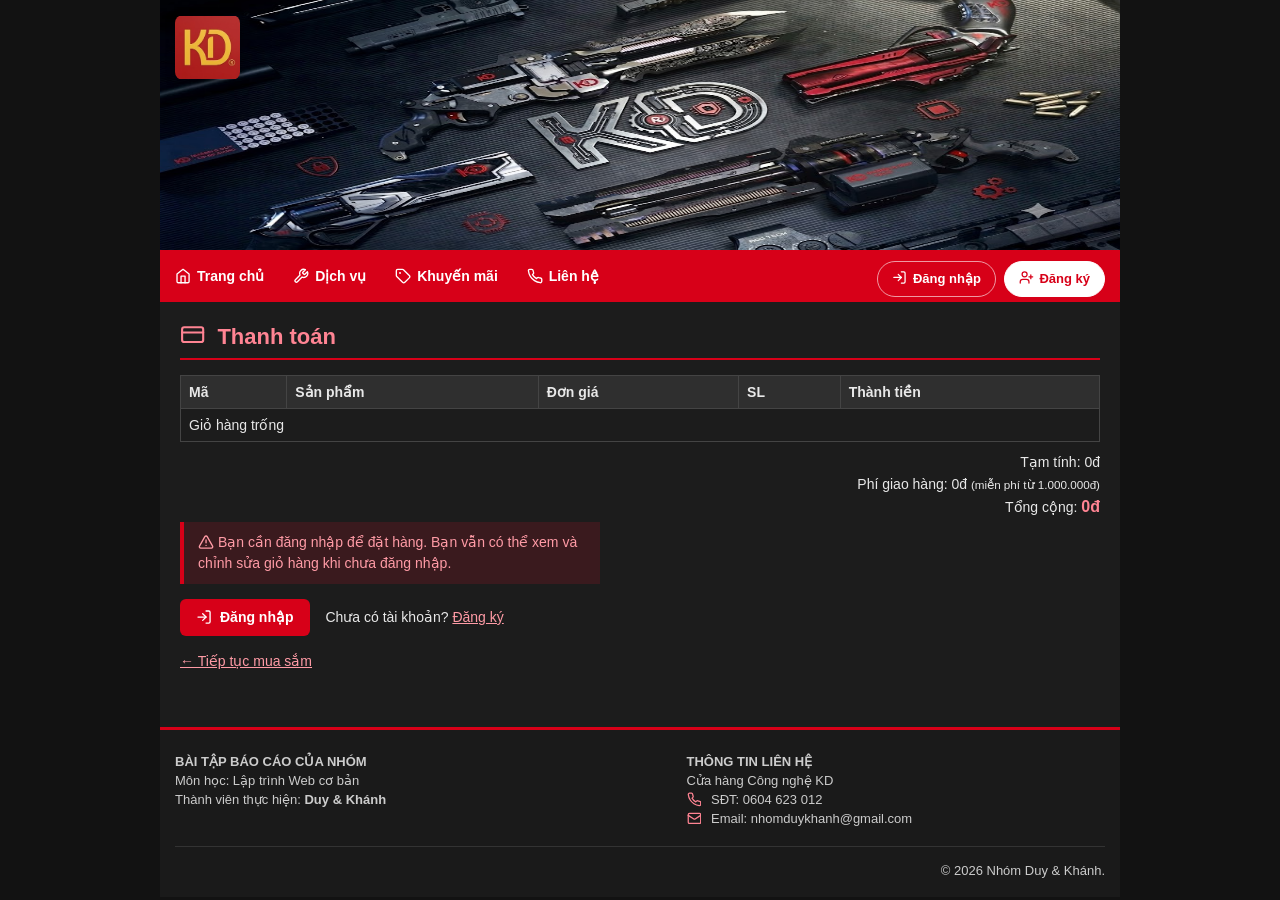
<file: thanhtoan.html>
<!DOCTYPE html>
<html lang="vi" data-theme="dark">
<head>
    <meta charset="UTF-8">
    <meta name="viewport" content="width=device-width, initial-scale=1.0">
    <title>Thanh toán - Cửa hàng Công nghệ KD</title>
    <link rel="stylesheet" href="style.css">
    <link rel="stylesheet" href="trangphu.css">
    <link rel="stylesheet" href="nguoidung.css">
    <style>
        .tt-bang { width: 100%; border-collapse: collapse; margin-bottom: 12px; }
        .tt-bang th, .tt-bang td { border: 1px solid #ddd; padding: 8px; text-align: left; }
        .tt-bang th { background: #f7f7f7; }
        html[data-theme="dark"] .tt-bang th, html[data-theme="dark"] .tt-bang td { border-color: #444; }
        html[data-theme="dark"] .tt-bang th { background: #2f2f2f; }
        .tt-tong { text-align: right; margin: 6px 0; }
        .tt-tong b { color: #d70018; font-size: 16px; }
        html[data-theme="dark"] .tt-tong b { color: #ff8493; }
        .noidung .tt-pt { display: block; margin-top: 8px; font-weight: normal; }
        .noidung .tt-pt input { width: auto; margin-right: 6px; }
        @media (max-width: 480px) { .tt-bang th, .tt-bang td { padding: 4px; font-size: 12px; } }
    </style>
</head>
<body>
    <div id="container">

        <header>
            <img src="./img/anhbanner.png" alt="Banner cửa hàng KD">
            <img src="./img/anhlogonho~.png" alt="Logo KD" class="site-logo">
        </header>

        <nav class="menu">
            <a href="index.html"><span data-icon="home"></span> Trang chủ</a>
            <a href="dichvu.html"><span data-icon="wrench"></span> Dịch vụ</a>
            <a href="khuyenmai.html"><span data-icon="tag"></span> Khuyến mãi</a>
            <a href="lienhe.html"><span data-icon="phone"></span> Liên hệ</a>
            <div id="top-right"></div>
        </nav>

        <div class="noidung">
            <h1><span data-icon="card"></span> Thanh toán</h1>

            <table class="tt-bang">
                <thead><tr><th>Mã</th><th>Sản phẩm</th><th>Đơn giá</th><th>SL</th><th>Thành tiền</th></tr></thead>
                <tbody id="dong"></tbody>
            </table>
            <div class="tt-tong">Tạm tính: <span id="tamtinh">0đ</span></div>
            <div class="tt-tong">Phí giao hàng: <span id="phi">0đ</span> <small>(miễn phí từ 1.000.000đ)</small></div>
            <div class="tt-tong">Tổng cộng: <b id="tong">0đ</b></div>

            <div id="phan-dat">
                <h3>Thông tin giao hàng</h3>
                <form class="form-tk" onsubmit="return datHang()" novalidate>
                    <div id="chon-dc-hop" style="display:none">
                        <label for="chon-dc">Chọn từ sổ địa chỉ</label>
                        <select id="chon-dc" onchange="chonDiaChi()"></select>
                    </div>
                    <label for="t-ten">Tên người nhận</label>
                    <input type="text" id="t-ten">
                    <label for="t-sdt">Số điện thoại</label>
                    <input type="tel" id="t-sdt">
                    <label for="t-dc">Địa chỉ giao hàng</label>
                    <input type="text" id="t-dc">
                    <label for="t-ghichu">Ghi chú (không bắt buộc)</label>
                    <input type="text" id="t-ghichu">

                    <label>Phương thức thanh toán</label>
                    <label class="tt-pt"><input type="radio" name="pt" value="Thanh toán khi nhận hàng" checked> Thanh toán khi nhận hàng (COD)</label>
                    <label class="tt-pt"><input type="radio" name="pt" value="Chuyển khoản ngân hàng"> Chuyển khoản ngân hàng</label>

                    <button type="submit">Xác nhận đặt hàng</button>
                </form>
                <p id="thongbao" class="thongbao" role="status"></p>
            </div>
            <div id="can-dangnhap" style="display:none">
                <p class="thongbao hien loi" role="alert"><span data-icon="alert"></span> Bạn cần đăng nhập để đặt hàng. Bạn vẫn có thể xem và chỉnh sửa giỏ hàng khi chưa đăng nhập.</p>
                <p><a class="nut-dn" href="dangnhap.html?tiep=thanhtoan.html"><span data-icon="login"></span> Đăng nhập</a> <span>Chưa có tài khoản? <a href="dangky.html?tiep=thanhtoan.html">Đăng ký</a></span></p>
            </div>
            <p><a href="index.html">&larr; Tiếp tục mua sắm</a></p>
        </div>

        <footer class="ft-sinhvien">
            <div class="ft-noidung">
                <div class="ft-trai">
                    <p class="ft-tieude">BÀI TẬP BÁO CÁO CỦA NHÓM</p>
                    <p>Môn học: Lập trình Web cơ bản</p>
                    <p>Thành viên thực hiện: <b>Duy & Khánh</b></p>
                </div>
                <div class="ft-phai">
                    <p class="ft-tieude">THÔNG TIN LIÊN HỆ</p>
                    <p>Cửa hàng Công nghệ KD</p>
                    <p><span data-icon="phone"></span> SĐT: 0604 623 012</p>
                    <p><span data-icon="mail"></span> Email: nhomduykhanh@gmail.com</p>
                </div>
            </div>
            <div class="ft-banquyen"><p>© 2026 Nhóm Duy & Khánh.</p></div>
        </footer>
    </div>

    <script src="icons.js"></script>
    <script src="taikhoan.js"></script>
    <script>
        var giohangs = [];
        try { giohangs = JSON.parse(sessionStorage.getItem("giohang")) || []; } catch (e) {}
        var tk = nguoiDangNhap();
        var tamtinh = 0, phi = 0, tong = 0;

        function dg(so) { return Number(so).toLocaleString("vi-VN"); }
        function thoat(s) { var d = document.createElement("div"); d.textContent = s; return d.innerHTML; }

        /* Bảng giỏ hàng + tổng tiền */
        var text = "";
        for (var i = 0; i < giohangs.length; i++) {
            var g = giohangs[i], tt = g.gia * g.soluong;
            tamtinh += tt;
            text += '<tr><td>' + thoat(g.masp) + '</td><td>' + thoat(g.tensp) + '</td><td>' + dg(g.gia) +
                    'đ</td><td>' + g.soluong + '</td><td>' + dg(tt) + 'đ</td></tr>';
        }
        if (giohangs.length === 0) text = '<tr><td colspan="5">Giỏ hàng trống</td></tr>';
        phi = (tamtinh >= 1000000 || tamtinh === 0) ? 0 : 30000;
        tong = tamtinh + phi;
        document.getElementById("dong").innerHTML = text;
        document.getElementById("tamtinh").textContent = dg(tamtinh) + "đ";
        document.getElementById("phi").textContent = dg(phi) + "đ";
        document.getElementById("tong").textContent = dg(tong) + "đ";

        /* Chưa đăng nhập hoặc giỏ trống thì ẩn form */
        if (!tk || giohangs.length === 0) {
            document.getElementById("phan-dat").style.display = "none";
            if (!tk) document.getElementById("can-dangnhap").style.display = "block";
        } else {
            document.getElementById("t-ten").value = tk.hoten;
            document.getElementById("t-sdt").value = tk.sdt;
            var dcs = Array.isArray(tk.diachis) ? tk.diachis : [];
            if (dcs.length > 0) {
                var o = '<option value="">-- Nhập tay --</option>';
                for (var k = 0; k < dcs.length; k++) {
                    o += '<option value="' + k + '"' + (dcs[k].macdinh ? " selected" : "") + '>' +
                         thoat(dcs[k].ten + " - " + dcs[k].dc) + '</option>';
                }
                document.getElementById("chon-dc").innerHTML = o;
                document.getElementById("chon-dc-hop").style.display = "block";
                chonDiaChi();
            }
        }

        function chonDiaChi() {
            var v = document.getElementById("chon-dc").value;
            if (v === "") return;
            var d = tk.diachis[Number(v)];
            document.getElementById("t-ten").value = d.ten;
            document.getElementById("t-sdt").value = d.sdt;
            document.getElementById("t-dc").value = d.dc;
        }

        function datHang() {
            var ten = document.getElementById("t-ten").value.trim();
            var sdt = document.getElementById("t-sdt").value.replace(/\s/g, "");
            var dc = document.getElementById("t-dc").value.trim();
            var loi = "";
            if (ten.length < 2) loi = "Vui lòng nhập tên người nhận.";
            else if (!/^0\d{9}$/.test(sdt)) loi = "Số điện thoại phải gồm 10 chữ số, bắt đầu bằng 0.";
            else if (dc.length < 8) loi = "Vui lòng nhập địa chỉ giao hàng đầy đủ.";
            if (loi !== "") { hienThongBao(loi, "loi"); return false; }

            var ds = [];
            try { ds = JSON.parse(sessionStorage.getItem("donhangs")) || []; } catch (e) {}
            var pt = document.querySelector('input[name="pt"]:checked').value;
            ds.push({
                ma: "DH" + Date.now(),
                email: tk.email,
                ngay: new Date().toISOString(),
                tong: tong,
                trangthai: "cho",
                diachi: ten + " - " + sdt + " - " + dc,
                ghichu: document.getElementById("t-ghichu").value.trim(),
                thanhtoan: pt,
                items: giohangs
            });
            try { sessionStorage.setItem("donhangs", JSON.stringify(ds)); } catch (e) {}
            sessionStorage.removeItem("giohang");
            hienThongBao("Đặt hàng thành công! Đang chuyển đến đơn hàng của bạn...", "ok");
            setTimeout(function () { window.location = "nguoidung.html#donhang"; }, 1500);
            return false;
        }
    </script>
</body>
</html>
</file>
<file: style.css>
/* ===== TRANG ===== */
* {
    box-sizing: border-box;
}

body {
    margin: 0;
    font-family: Arial, sans-serif;
    font-size: 14px;
    color: #333;
    background-color: #f2f2f2;
}

#container {
    width: 100%;
    max-width: 960px;
    margin: 0 auto;
    background-color: #fff;
}

/* ===== ẢNH NỀN ===== */
/* ===== ẢNH NỀN BANNER ===== */
header img {
    width: 100%;
    height: 250px;
    object-fit: fill; /* Thay đổi từ cover sang fill để co dãn vừa vặn thấy toàn bộ ảnh và logo bên trái */
    display: block;
}

/* ===== MENU NGANG ===== */
.menu {
    position: relative;          /* để giỏ hàng bám ngay dưới menu */
    background-color: #d70018;
    padding: 0 15px;
}

/* Xóa float để menu cao đủ chứa nhóm công tắc + giỏ hàng */
.menu::after {
    content: "";
    display: table;
    clear: both;
}

.menu > a {
    display: inline-block;
    line-height: 40px;
    color: #fff;
    text-decoration: none;
    font-weight: bold;
    margin: 6px 25px 6px 0;      /* trên | phải | dưới | trái */
}

.menu > a:hover {
    text-decoration: underline;
}

/* Icon giỏ hàng: đẩy hết sang cuối bên phải */
#top-right {
    float: right;
}

#btn-gio-hang {
    display: inline-block;
    vertical-align: middle;
    margin: 6px 0;
    padding: 0;
    border: none;
    background: none;
    cursor: pointer;
}

#btn-gio-hang img {
    width: 40px;
    height: 40px;
    display: block;
}

#btn-gio-hang:focus-visible,
#dong-gio-hang:focus-visible {
    outline: 2px solid #fff;
    outline-offset: 2px;
}

/* ===== KHUNG CHỨA DANH MỤC + SẢN PHẨM ===== */
#than {
    padding: 15px;
}

#than::after {
    content: "";
    display: table;
    clear: both;
}

.category-menu {
    float: left;
    width: 200px;
}

#than > article {
    margin-left: 215px;          /* 200px danh mục + 15px khoảng cách */
}

/* ===== DANH MỤC DỌC ===== */
.menu-title {
    background-color: #d70018;
    color: #fff;
    font-weight: bold;
    padding: 12px;
}

.aside_text {
    list-style: none;
    margin: 0;
    padding: 0;
    border: 1px solid #ddd;
    border-top: none;
}

.aside_text li a {
    display: block;
    padding: 10px 12px;
    color: #333;
    text-decoration: none;
    border-bottom: 1px solid #eee;
}

.aside_text li a:hover {
    background-color: #fff2f2;
    color: #d70018;
}

.aside_text li a.active {
    background-color: #fff2f2;
    color: #d70018;
    font-weight: bold;
}

/* ===== SẢN PHẨM ===== */
article h2 {
    font-size: 18px;
    margin: 0 0 12px;
    padding-bottom: 8px;
    border-bottom: 2px solid #d70018;
}

/* Thẻ sản phẩm: 3 thẻ một hàng, cao bằng nhau, nút mua luôn nằm đáy */
.sanpham {
    position: relative;
    display: inline-block;
    vertical-align: top;
    width: 31.9%;
    height: 340px;
    margin: 0 2% 12px 0;
    border: 1px solid #ddd;
    padding: 10px 10px 54px;     /* chừa chỗ cho hàng mua ở đáy */
}

.sanpham:nth-child(3n) {
    margin-right: 0;
}

/* Khung ảnh cố định chiều cao, kể cả khi ảnh lỗi */
.khung-anh {
    position: relative;
    height: 180px;
    background-color: #fafafa;
    overflow: hidden;
}

.khung-anh img {
    width: 100%;
    height: 100%;
    object-fit: contain;
    display: block;
}

.sanpham h3 {
    font-size: 14px;
    margin: 8px 0 5px;
}

.sanpham .ctsp {
    font-size: 12px;
    color: #777;
    margin: 0 0 8px;
}

/* Giá */
.gia-goc {
    color: #999;
    text-decoration: line-through;
    margin-right: 6px;
}

.gia-ban {
    color: #d70018;
    font-weight: bold;
    font-size: 16px;
}

.nhan-giam {
    position: absolute;
    top: 6px;
    left: 6px;
    z-index: 1;
    color: #fff;
    background-color: #ff6a00;
    font-size: 11px;
    padding: 2px 6px;
    border-radius: 3px;
}

/* Ô số lượng + nút mua */
.hang-mua {
    position: absolute;
    left: 10px;
    right: 10px;
    bottom: 10px;
}

.hang-mua input {
    display: inline-block;
    vertical-align: top;
    width: 50px;
    height: 34px;
    padding: 6px;
    border: 1px solid #ddd;
}

.hang-mua button {
    display: inline-block;
    vertical-align: top;
    height: 34px;
    background-color: #d70018;
    color: #fff;
    border: none;
    padding: 0 12px;
    cursor: pointer;
}

.hang-mua button:hover {
    background-color: #b00014;
}

.khong-co-sp {
    color: #777;
    text-align: center;
    padding: 24px;
}

/* ===== CHÂN TRANG ===== */
footer {
    background-color: #1a1a1a;
    color: #fff;
    text-align: center;
    padding: 20px;
}

footer p {
    margin: 0;
}

/* ===== GIỎ HÀNG ===== */
#showgiohang {
    display: none;               /* ẩn mặc định */
    position: absolute;
    top: 100%;                   /* ngay dưới menu */
    right: 0;
    z-index: 10;
    width: 600px;
    max-width: 100%;
    max-height: 500px;
    overflow-y: auto;
    background-color: #fff;
    color: #333;
    box-shadow: 0 4px 12px rgba(0, 0, 0, 0.25);
}

#showgiohang.hien {
    display: block;
}

.gio-tieude {
    position: sticky;            /* vẫn thấy nút ✕ khi cuộn giỏ dài */
    top: 0;
    z-index: 2;
    overflow: hidden;            /* chứa nút ✕ đang float */
    line-height: 30px;
    padding: 8px 12px;
    background-color: #fff;
    border-bottom: 2px solid #d70018;
    font-weight: bold;
    font-size: 16px;
}

#dong-gio-hang {
    float: right;
    width: 30px;
    height: 30px;
    border: none;
    border-radius: 50%;
    background-color: #d70018;
    color: #fff;
    font-size: 16px;
    line-height: 1;
    cursor: pointer;
}

#dong-gio-hang:hover {
    background-color: #b00014;
}

#showgiohang table {
    width: 100%;
    border-collapse: collapse;
}

#showgiohang td {
    padding: 6px;
    border-bottom: 1px solid #eee;
    vertical-align: middle;
}

#showgiohang td p {
    margin: 0;
}

#showgiohang img {
    width: 60px;
    height: 50px;
    object-fit: contain;
    display: block;
}

#showgiohang .gio-trong {
    text-align: center;
    color: #777;
    padding: 24px;
}

#showgiohang .gio-tong td {
    font-weight: bold;
    border-bottom: none;
}

#showgiohang .tong-tien {
    color: #d70018;
    font-size: 16px;
}

#showgiohang button.nut-xoa,
#showgiohang button.nut-thanhtoan {
    border: none;
    padding: 6px 10px;
    cursor: pointer;
    color: #fff;
}

#showgiohang button.nut-xoa {
    background-color: #888;
}

#showgiohang button.nut-xoa:hover {
    background-color: #555;
}

#showgiohang button.nut-thanhtoan {
    background-color: #d70018;
    padding: 8px 16px;
}

#showgiohang button.nut-thanhtoan:hover {
    background-color: #b00014;
}

/* ===== FOOTER BÁO CÁO NHÓM ===== */
.ft-sinhvien {
    background-color: #1a1a1a;
    color: #ffffff;
    padding: 20px 0 15px 0;
    margin-top: 20px;
    border-top: 3px solid #d70018; 
}

/* Phần thông tin 2 cột bên trên */
.ft-noidung {
    width: calc(100% - 30px);
    max-width: 930px;
    margin: 0 auto;
    text-align: left;
}

/* Xóa float để footer cao đủ chứa 2 cột */
.ft-noidung::after {
    content: "";
    display: table;
    clear: both;
}

.ft-trai, .ft-phai {
    width: 45%;
    text-align: left;
}

.ft-trai {
    float: left;
}

.ft-phai {
    float: right;
}

.ft-tieude {
    color: #ffffff; 
    font-weight: bold;
    font-size: 14px;
    margin-bottom: 8px;
    text-transform: uppercase;
}

.ft-sinhvien p {
    margin: 4px 0;
    font-size: 13px;
    color: #cccccc;
}

/* Dòng bản quyền nằm sát lề bên phải như McDonald's */
.ft-banquyen {
    width: calc(100% - 30px);
    max-width: 930px;
    margin: 15px auto 0 auto;
    border-top: 1px solid #333333;
    padding-top: 12px;
    text-align: right; /* Căn lề phải đúng kiểu McDonald's */
}

.ft-banquyen p {
    font-size: 13px;
    color: #cccccc;
    text-align: right;
}
/* ===== ĐỊNH VỊ LOGO GÓC TRÁI BANNER ===== */
header {
    position: relative; /* Giúp căn chỉnh logo theo khung header */
}

.site-logo {
    position: absolute;
    top: 15px;  /* Cách mép trên 15px */
    left: 15px; /* Cách mép trái 15px */
    width: 65px;  /* Kích thước logo vuông nhỏ gọn */
    height: 65px;
    border-radius: 8px;
    box-shadow: 0 2px 8px rgba(0, 0, 0, 0.5);
    z-index: 5;
}

/* ===== GIAO DIEN TOI (co dinh) ===== */
html[data-theme="dark"] { color-scheme: dark; }
html[data-theme="dark"] body {
    background-color: #121212;
    color: #e8e8e8;
}
html[data-theme="dark"] #container { background-color: #1c1c1c; }
html[data-theme="dark"] .sanpham,
html[data-theme="dark"] .khung {
    background-color: #252525;
    border-color: #444;
}
html[data-theme="dark"] .khung-anh { background-color: #fff; }
html[data-theme="dark"] .aside_text { border-color: #444; }
html[data-theme="dark"] .aside_text li a {
    color: #e8e8e8;
    border-bottom-color: #383838;
}
html[data-theme="dark"] .aside_text li a:hover,
html[data-theme="dark"] .aside_text li a.active {
    background-color: #44252b;
    color: #ff9ba6;
}
html[data-theme="dark"] .sanpham .ctsp,
html[data-theme="dark"] .gia-goc,
html[data-theme="dark"] .khong-co-sp { color: #bcbcbc; }
html[data-theme="dark"] .gia-ban,
html[data-theme="dark"] .giam,
html[data-theme="dark"] .noidung h1,
html[data-theme="dark"] #showgiohang .tong-tien { color: #ff8493; }
html[data-theme="dark"] #showgiohang,
html[data-theme="dark"] .gio-tieude {
    background-color: #252525;
    color: #e8e8e8;
}
html[data-theme="dark"] #showgiohang td { border-bottom-color: #444; }
html[data-theme="dark"] #showgiohang .gio-trong { color: #bcbcbc; }
html[data-theme="dark"] .hang-mua input,
html[data-theme="dark"] .noidung input,
html[data-theme="dark"] .noidung textarea {
    background-color: #303030;
    color: #fff;
    border-color: #555;
}
html[data-theme="dark"] .noidung a { color: #ff9ba6; }

/* ============ DI ĐỘNG: dùng float và inline-block ============ */

/* Cửa sổ hẹp / máy tính bảng: thẻ sản phẩm hẹp hơn nên giá và nút mua gọn lại */
@media (max-width: 960px) {
    .sanpham {
        height: 375px;
    }

    .gia-goc {
        display: block;          /* giá gốc nằm trên giá bán */
        margin-right: 0;
    }

    .hang-mua button {
        width: calc(100% - 51px);
        padding: 0 4px;
        font-size: 13px;
    }
}

@media (max-width: 768px) {
    header img {
        height: auto;            /* banner giữ đúng tỉ lệ */
    }

    .menu > a {
        margin-right: 15px;
    }
}

/* Điện thoại: danh mục nằm trên, sản phẩm 2 thẻ một hàng */
@media (max-width: 700px) {
    .category-menu {
        float: none;
        width: auto;
        margin-bottom: 15px;
    }

    #than > article {
        margin-left: 0;
    }

    .sanpham {
        width: 47.4%;
        margin-right: 5%;
        height: 360px;
    }

    .sanpham:nth-child(3n) {
        margin-right: 5%;
    }

    .sanpham:nth-child(2n) {
        margin-right: 0;
    }
}

@media (max-width: 600px) {
    .ft-trai,
    .ft-phai {
        float: none;
        width: 100%;
        margin-bottom: 16px;
    }

    .ft-banquyen,
    .ft-banquyen p {
        text-align: center;
    }

    .site-logo {
        top: 10px;
        left: 10px;
        width: 45px;
        height: 45px;
    }
}

@media (max-width: 480px) {
    .menu {
        padding: 0 10px;
    }

    .menu > a {
        margin-right: 10px;
        font-size: 13px;
    }

    #than {
        padding: 10px;
    }

    .sanpham {
        padding: 8px 8px 50px;
        height: 320px;
    }

    .khung-anh {
        height: 130px;
    }

    .hang-mua {
        left: 8px;
        right: 8px;
        bottom: 8px;
    }

    .hang-mua input {
        width: 40px;
        padding: 6px 4px;
    }

    .hang-mua button {
        width: calc(100% - 41px);
    }

    /* Giỏ hàng gọn hơn */
    #showgiohang td {
        padding: 4px;
        font-size: 12px;
    }

    #showgiohang img {
        width: 40px;
        height: 40px;
    }

    #showgiohang button.nut-xoa {
        padding: 4px 6px;
    }
}

/* ============ TÀI KHOẢN: ĐĂNG KÝ / ĐĂNG NHẬP ============ */
.menu > .chao {
    display: inline-block;
    line-height: 40px;
    margin: 6px 15px 6px 0;
    color: #fff;
}

.menu .dang-xem {
    text-decoration: underline;
    opacity: 0.85;
}

.form-tk {
    max-width: 420px;
}

.form-tk .goi-y {
    margin: 4px 0 0;
    font-size: 12px;
    color: #777;
}

.thongbao {
    display: none;
    max-width: 420px;
    margin: 14px 0;
    padding: 10px 14px;
    border-left: 4px solid;
}

.thongbao.hien {
    display: block;
}

.thongbao.loi {
    background-color: #fdecee;
    border-color: #d70018;
    color: #a0001a;
}

.thongbao.ok {
    background-color: #e8f6ec;
    border-color: #2e9e50;
    color: #1d6b36;
}

html[data-theme="dark"] .form-tk .goi-y {
    color: #bcbcbc;
}

html[data-theme="dark"] .thongbao.loi {
    background-color: #3a1a1e;
    color: #ff9ba6;
}

html[data-theme="dark"] .thongbao.ok {
    background-color: #1c3324;
    color: #8be0a4;
}

/* ============ ICON SVG ============ */
.ic {
    display: inline-block;
    width: 1.15em;
    height: 1.15em;
    vertical-align: -0.2em;
}
.ic svg {
    display: block;
    width: 100%;
    height: 100%;
    fill: none;
    stroke: currentColor;
    stroke-width: 2;
    stroke-linecap: round;
    stroke-linejoin: round;
}

/* ============ GÓC PHẢI MENU: ĐĂNG NHẬP / ĐĂNG KÝ / USER / GIỎ HÀNG ============
   Dùng float cho cả khối và inline-block cho các phần tử bên trong. */
#top-right {
    float: right;
    height: 52px;
    line-height: 52px;           /* căn giữa theo chiều dọc cho các phần tử inline-block */
    white-space: nowrap;
}
#top-right > *,
#tk-khu > * {
    display: inline-block;
    vertical-align: middle;
    margin-left: 8px;
}
.tk-nut {
    display: inline-block;
    height: 36px;
    padding: 0 14px;
    border: 1px solid rgba(255, 255, 255, 0.6);
    border-radius: 18px;
    background: transparent;
    color: #fff;
    font-family: inherit;
    font-size: 13px;
    font-weight: bold;
    line-height: 34px;
    text-decoration: none;
    white-space: nowrap;
    vertical-align: middle;
    cursor: pointer;
}
.tk-nut:hover { background: rgba(255, 255, 255, 0.2); }
.tk-nut .ic { margin-right: 2px; }
.tk-nut-chinh { background: #fff; color: #d70018; border-color: #fff; }
.tk-nut-chinh:hover { background: #ffe3e7; }
.tk-ten {
    display: inline-block;
    max-width: 130px;
    overflow: hidden;
    text-overflow: ellipsis;
    white-space: nowrap;
    vertical-align: middle;
}
.tk-user { position: relative; line-height: 36px; }
.tk-dropdown {
    display: none;
    position: absolute;
    right: 0;
    top: calc(100% + 8px);
    min-width: 210px;
    padding: 6px;
    background: #252525;
    color: #e8e8e8;
    border: 1px solid #444;
    border-radius: 10px;
    box-shadow: 0 8px 24px rgba(0, 0, 0, 0.5);
    line-height: 1.4;
    text-align: left;
    white-space: normal;
    z-index: 30;
}
.tk-dropdown.hien { display: block; }
.tk-dropdown a {
    display: block;
    padding: 10px 12px;
    color: #e8e8e8;
    font-size: 14px;
    text-decoration: none;
    border-radius: 6px;
}
.tk-dropdown a .ic { margin-right: 8px; }
.tk-dropdown a:hover { background: #44252b; color: #ff9ba6; }
.tk-dropdown a.tk-ra { margin-top: 4px; border-top: 1px solid #444; border-radius: 0 0 6px 6px; color: #ff9ba6; }

#btn-gio-hang {
    position: relative;
    display: inline-block;
    width: 40px;
    height: 40px;
    margin: 0 0 0 8px;
    padding: 0;
    border-radius: 50%;
    background: rgba(255, 255, 255, 0.18);
    color: #fff;
    line-height: 40px;
    text-align: center;
    vertical-align: middle;
}
#btn-gio-hang:hover { background: rgba(255, 255, 255, 0.3); }
#btn-gio-hang .ic { width: 22px; height: 22px; vertical-align: middle; }
.gio-dem {
    position: absolute;
    top: -4px;
    right: -4px;
    min-width: 19px;
    height: 19px;
    padding: 0 4px;
    border-radius: 10px;
    background: #ffd23f;
    color: #222;
    font-size: 11px;
    font-weight: bold;
    line-height: 19px;
    text-align: center;
}

/* ============ TÌM KIẾM ============
   Icon đặt tuyệt đối bên trái, nút float bên phải, ô nhập float bên trái ở giữa. */
.tim-kiem {
    position: relative;
    overflow: hidden;            /* chứa các phần tử float bên trong */
    margin-bottom: 10px;
    padding: 4px 4px 4px 14px;
    border: 1px solid #555;
    border-radius: 24px;
    background: #303030;
    color: #bbb;
}
.tim-kiem:focus-within { border-color: #ff8493; }
.tim-kiem > .ic {
    position: absolute;
    left: 14px;
    top: 50%;
    margin-top: -0.575em;
}
.tim-kiem input {
    float: left;
    width: calc(100% - 134px);
    margin-left: 26px;
    padding: 9px 4px;
    border: none;
    outline: none;
    background: transparent;
    color: #fff;
    font-family: inherit;
    font-size: 14px;
}
.tim-kiem button {
    float: right;
    width: 104px;
    height: 34px;
    padding: 0;
    border: none;
    border-radius: 18px;
    background: #d70018;
    color: #fff;
    font-weight: bold;
    cursor: pointer;
}
.tim-kiem button:hover { background: #b00014; }
.tim-thongke { margin: 0 0 12px; color: #bcbcbc; }
.tim-khong-co {
    position: relative;
    margin-bottom: 12px;
    padding: 14px 14px 14px 50px;
    border: 1px solid #5a3a3f;
    border-left: 4px solid #d70018;
    border-radius: 6px;
    background: #3a1a1e;
    color: #ff9ba6;
    line-height: 1.5;
}
.tim-khong-co .ic { position: absolute; left: 14px; top: 16px; width: 22px; height: 22px; }
.goiy-tieude { margin: 0 0 10px; font-size: 16px; }

/* ============ PHÂN TRANG ============ */
.phan-trang { text-align: center; margin: 10px 0 4px; }
.phan-trang button {
    min-width: 38px;
    height: 38px;
    margin: 0 3px 6px;
    border: 1px solid #555;
    border-radius: 8px;
    background: #252525;
    color: #e8e8e8;
    font-weight: bold;
    cursor: pointer;
}
.phan-trang button:hover { border-color: #ff8493; color: #ff9ba6; }
.phan-trang button.hien-tai { background: #d70018; border-color: #d70018; color: #fff; }

/* ============ QUẢN LÝ SẢN PHẨM (khi đã đăng nhập admin) ============ */
.thanh-quanly {
    display: none;
    margin-bottom: 12px;
    padding: 10px 12px;
    border: 1px dashed #d70018;
    border-radius: 8px;
    background: #2a1d20;
    color: #ff9ba6;
    font-weight: bold;
    white-space: nowrap;
}
.nut-vien {
    display: inline-block;
    margin-right: 8px;
    padding: 8px 14px;
    border: 1px solid #ff8493;
    border-radius: 6px;
    background: transparent;
    color: #ff9ba6;
    font-family: inherit;
    font-size: 13px;
    font-weight: bold;
    white-space: nowrap;
    cursor: pointer;
}
.nut-vien .ic { margin-right: 4px; }
.nut-vien:hover { background: #44252b; }
.nut-vien.chinh { background: #d70018; border-color: #d70018; color: #fff; }
.nut-vien.chinh:hover { background: #b00014; }

.sp-quanly {
    position: absolute;
    top: 6px;
    right: 6px;
    z-index: 2;
    white-space: nowrap;
}
.sp-quanly button {
    display: inline-block;
    vertical-align: top;
    width: 30px;
    height: 30px;
    margin-left: 6px;
    padding: 0;
    border: none;
    border-radius: 50%;
    background: rgba(0, 0, 0, 0.72);
    color: #fff;
    line-height: 30px;
    text-align: center;
    cursor: pointer;
}
.sp-quanly button:hover { background: #d70018; }
.sp-quanly .ic { width: 16px; height: 16px; vertical-align: middle; }
.hang-mua button .ic { vertical-align: -0.25em; margin-right: 2px; }

/* ----- Cửa sổ thêm / sửa sản phẩm: nền phủ kín, hộp căn giữa bằng position + transform ----- */
.modal {
    display: none;
    position: fixed;
    top: 0;
    right: 0;
    bottom: 0;
    left: 0;
    z-index: 100;
    background: rgba(0, 0, 0, 0.68);
}
.modal.hien { display: block; }
.modal-hop {
    position: absolute;
    top: 50%;
    left: 50%;
    transform: translate(-50%, -50%);
    width: calc(100% - 32px);
    max-width: 480px;
    max-height: 92vh;
    overflow-y: auto;
    padding: 18px;
    background: #252525;
    color: #e8e8e8;
    border: 1px solid #444;
    border-radius: 12px;
}
.modal-dau { overflow: hidden; margin-bottom: 6px; }
.modal-dau h3 { float: left; margin: 0; font-size: 18px; line-height: 32px; }
.modal-dau h3 .ic { margin-right: 8px; }
.modal-dong {
    float: right;
    width: 32px;
    height: 32px;
    padding: 0;
    border: none;
    border-radius: 50%;
    background: #3a3a3a;
    color: #fff;
    line-height: 32px;
    text-align: center;
    cursor: pointer;
}
.modal-dong .ic { vertical-align: middle; }
.modal-dong:hover { background: #d70018; }
.modal-hop form { clear: both; }
.modal-hop label { display: block; margin-top: 10px; font-weight: bold; }
.modal-hop input, .modal-hop select {
    width: 100%;
    padding: 8px;
    border: 1px solid #555;
    border-radius: 4px;
    background: #303030;
    color: #fff;
    font-family: inherit;
    font-size: 14px;
}
/* Hai ô giá nằm cạnh nhau: mỗi ô float một bên */
.hai-cot { overflow: hidden; }
.hai-cot > div { float: left; width: 48.5%; }
.hai-cot > div + div { float: right; }
.anh-xem {
    display: block;
    width: 100%;
    height: 140px;
    margin-top: 8px;
    object-fit: contain;
    border-radius: 6px;
    background: #fff;
}
.modal-nut { margin-top: 14px; }

/* ============ GIỎ HÀNG: SỐ LƯỢNG + CẢNH BÁO ĐĂNG NHẬP ============ */
#showgiohang td { font-size: 13px; }
#showgiohang .ma-sp { color: #888; }
#showgiohang .thanh-tien { font-weight: bold; }
#showgiohang .gio-trong .ic { width: 36px; height: 36px; color: #888; }
#showgiohang button.nut-xoa { display: inline-block; text-align: center; border-radius: 6px; }
#showgiohang button.nut-xoa .ic { vertical-align: middle; }
#showgiohang button.nut-thanhtoan { display: inline-block; border-radius: 6px; }
#showgiohang button.nut-thanhtoan .ic { margin-right: 6px; }
.so-luong {
    display: inline-block;
    white-space: nowrap;
    border: 1px solid #666;
    border-radius: 6px;
    overflow: hidden;
    vertical-align: middle;
}
.so-luong span {
    display: inline-block;
    vertical-align: top;
    min-width: 26px;
    line-height: 28px;
    text-align: center;
    font-weight: bold;
}
#showgiohang .so-luong button {
    display: inline-block;
    vertical-align: top;
    width: 26px;
    height: 28px;
    padding: 0;
    border: none;
    background: #3a3a3a;
    color: #fff;
    line-height: 28px;
    text-align: center;
    cursor: pointer;
}
#showgiohang .so-luong button:hover { background: #d70018; }
#showgiohang .so-luong .ic { width: 14px; height: 14px; vertical-align: middle; }

.gio-canhbao {
    padding: 12px 14px;
    border: 1px solid #5a3a3f;
    border-left: 4px solid #d70018;
    border-radius: 6px;
    background: #3a1a1e;
    color: #ff9ba6;
}
.gio-canhbao p { margin: 0 0 10px; font-weight: bold; }
.gio-canhbao .gio-dn-link, .nut-dn {
    display: inline-block;
    margin-right: 12px;
    padding: 8px 16px;
    border-radius: 6px;
    background: #d70018;
    color: #fff;
    font-weight: bold;
    text-decoration: none;
}
.gio-canhbao .gio-dn-link .ic, .nut-dn .ic { margin-right: 4px; }
.gio-canhbao .gio-dn-link:hover, .nut-dn:hover { background: #b00014; }
.gio-canhbao span { font-size: 13px; }
.gio-canhbao span a { color: #fff; text-decoration: underline; }
html[data-theme="dark"] .noidung a.nut-dn { color: #fff; }

/* ============ ICON TRONG MENU, TIÊU ĐỀ, FOOTER ============ */
.menu > a .ic { margin-right: 2px; }
.aside_text li a .ic { margin-right: 8px; }
.noidung h1 .ic, .noidung h3 .ic { margin-right: 6px; vertical-align: -0.15em; }
.ft-sinhvien p .ic { margin-right: 6px; color: #ff8493; }
.khung p .ic { margin-right: 8px; color: #d70018; }
html[data-theme="dark"] .khung p .ic, html[data-theme="dark"] .noidung h3 .ic { color: #ff8493; }

/* ============ THANH TÌM KIẾM + NÚT QUẢN LÝ NẰM CÙNG HÀNG ============
   Khối quản lý float phải (đặt TRƯỚC form trong HTML); form có overflow:hidden nên
   tự chiếm phần còn lại bên cạnh khối float. */
.hang-tim { overflow: hidden; margin-bottom: 14px; }
.hang-tim .tim-kiem { margin-bottom: 0; }
.hang-tim .thanh-quanly {
    float: right;
    margin: 4px 0 0 10px;
    padding: 0;
    border: none;
    background: none;
}
.hang-tim .nut-vien { margin: 0 0 0 8px; }

/* ============ DI ĐỘNG ============ */
@media (max-width: 700px) {
    #top-right {
        float: none;
        width: 100%;
        height: auto;
        padding: 2px 0 10px;
        line-height: normal;
        text-align: right;
    }
    .hang-tim .thanh-quanly { float: none; margin: 0 0 8px; }
    .hang-tim .nut-vien { margin: 0 8px 0 0; }
}
@media (max-width: 480px) {
    .tk-nut { padding: 0 10px; font-size: 12px; }
    .tk-ten { max-width: 90px; }
    .tim-kiem input { width: calc(100% - 124px); }
    .tim-kiem button { width: 94px; }
    #showgiohang td { padding: 4px 3px; font-size: 11px; }
    #showgiohang img { width: 34px; height: 34px; }
    #showgiohang .so-luong button { width: 22px; }
    .hai-cot > div,
    .hai-cot > div + div { float: none; width: auto; }
}
</file>
<file: trangphu.css>
/* CSS cho 3 trang: Dịch vụ, Khuyến mãi, Liên hệ (dùng kèm style.css) */

.noidung {
    padding: 20px;
}

.noidung h1 {
    color: #d70018;
    font-size: 22px;
    margin: 0 0 15px;
    padding-bottom: 8px;
    border-bottom: 2px solid #d70018;
}

.noidung h3 {
    margin: 0 0 5px;
}

.noidung p {
    margin: 0 0 15px;
    line-height: 1.5;
}

/* Khung nhỏ dùng cho dịch vụ, khuyến mãi, thông tin */
.khung {
    border: 1px solid #ddd;
    padding: 12px;
    margin-bottom: 12px;
}

.khung p {
    margin: 0;
}

.giam {
    color: #d70018;
    font-weight: bold;
}

/* Form liên hệ */
.noidung label {
    display: block;
    margin-top: 10px;
    font-weight: bold;
}

.noidung input,
.noidung textarea {
    width: 100%;
    padding: 8px;
    border: 1px solid #ccc;
    font-family: Arial, sans-serif;
}

.noidung button {
    margin-top: 12px;
    background-color: #d70018;
    color: #fff;
    border: none;
    padding: 9px 20px;
    cursor: pointer;
}
</file>
<file: nguoidung.css>
/* CSS cho trang người dùng (dùng kèm style.css và trangphu.css) */

/* ----- Phần dùng chung với các trang phụ ----- */
.menu .dang-xem { text-decoration: underline; opacity: 0.85; }
header .site-logo {
    position: absolute; top: 15px; left: 15px;
    width: 65px; height: 65px; object-fit: contain;
    border-radius: 8px; box-shadow: 0 2px 8px rgba(0, 0, 0, 0.5); z-index: 5;
}

/* ----- Breadcrumb ----- */
.nd-wrap { background-color: #f2f2f2; }
.nd-breadcrumb { margin-bottom: 14px; font-size: 14px; }
.nd-breadcrumb a { color: #222; font-weight: bold; text-decoration: none; }
.nd-breadcrumb a:hover { text-decoration: underline; }
.nd-gach { margin: 0 6px; color: #888; }
#nd-muc-hientai { color: #999; font-weight: bold; }

/* ----- Bố cục 2 cột ----- */
.nd-bocuc::after { content: ""; display: table; clear: both; }   /* chứa phần tử float */
.nd-noidung { margin-left: 280px; }                               /* 260px thẻ + 20px cách */

/* ----- Thẻ bên trái ----- */
.nd-the {
    float: left;
    width: 260px;
    background-color: #fff;
    border-radius: 12px;
    padding: 16px 0 8px;
    box-shadow: 0 1px 4px rgba(0, 0, 0, 0.08);
}
.nd-thongtin { display: table; width: calc(100% - 32px); margin: 0 16px; }
.nd-avatar {
    display: table-cell; width: 56px; height: 56px; border-radius: 50%;
    background-color: #e53935; color: #fff;
    font-size: 24px; font-weight: bold;
    text-align: center; vertical-align: middle; text-transform: lowercase;
}
.nd-ten { display: table-cell; padding-left: 12px; vertical-align: middle; font-weight: bold; font-size: 16px; word-break: break-word; }
.nd-hotro {
    display: block; padding: 12px 16px 14px;
    color: #e53935; font-weight: bold; font-size: 13px; text-decoration: none;
    border-bottom: 1px solid #e5e5e5;
}
.nd-hotro:hover { text-decoration: underline; }

/* ----- Menu dọc ----- */
.nd-menu { list-style: none; margin: 0; padding: 0; }
.nd-menu li a {
    display: block;
    padding: 14px 16px; color: #333; font-weight: bold;
    text-decoration: none; border-left: 3px solid transparent;
}
.nd-menu li a:hover { background-color: #fff2f2; }
.nd-menu li a.active {
    background-color: #fdeeee; color: #e53935; border-left-color: #e53935;
}
.nd-icon { margin-right: 12px; font-size: 16px; }
.nd-menu li a.nd-thoat { color: #888; }

/* ----- Nội dung bên phải ----- */
.nd-muc { display: none; background-color: #fff; border-radius: 12px; padding: 20px; }
.nd-muc.hien { display: block; }
.nd-muc h2 { margin: 0 0 15px; font-size: 20px; }
.nd-ghichu { color: #777; }
.nd-tieude-phu { margin: 28px 0 0; padding-top: 16px; border-top: 1px solid #e5e5e5; }

.nd-thongke { overflow: hidden; margin-bottom: 15px; }
.nd-o {
    float: left; width: 31%; margin-right: 3.5%; padding: 14px;
    border: 1px solid #ddd; border-radius: 8px; text-align: center;
}
.nd-o:nth-child(3n) { margin-right: 0; }
.nd-so { display: block; font-size: 20px; font-weight: bold; color: #d70018; margin-bottom: 4px; }

/* Đơn hàng / bảo hành */
.nd-don { border: 1px solid #ddd; border-radius: 8px; margin-bottom: 12px; overflow: hidden; }
.nd-don-dau {
    overflow: hidden;
    padding: 10px 12px; background-color: #f7f7f7; font-size: 13px;
}
.nd-don-dau > span { float: right; }
.nd-don table { width: 100%; border-collapse: collapse; }
.nd-don td { padding: 8px 12px; border-top: 1px solid #eee; }
.nd-don td:last-child { text-align: right; white-space: nowrap; }
.nd-don-tong { padding: 10px 12px; text-align: right; border-top: 1px solid #eee; }
.nd-don-tong b { color: #d70018; font-size: 16px; }
.nd-trong { text-align: center; color: #777; padding: 24px 0; }
.nd-trong a { color: #d70018; }

.nd-tag { padding: 2px 8px; border-radius: 10px; font-size: 12px; font-weight: bold; }
.nd-tag.con { background-color: #e8f6ec; color: #1d6b36; }
.nd-tag.het { background-color: #fdecee; color: #a0001a; }

/* ----- Chế độ tối ----- */
html[data-theme="dark"] .nd-wrap { background-color: #121212; }
html[data-theme="dark"] .nd-breadcrumb a { color: #e8e8e8; }
html[data-theme="dark"] #nd-muc-hientai { color: #888; }
html[data-theme="dark"] .nd-the,
html[data-theme="dark"] .nd-muc { background-color: #252525; box-shadow: none; }
html[data-theme="dark"] .nd-hotro,
html[data-theme="dark"] .nd-tieude-phu { border-color: #444; }
html[data-theme="dark"] .nd-menu li a { color: #e8e8e8; }
html[data-theme="dark"] .nd-menu li a:hover { background-color: #33282a; }
html[data-theme="dark"] .nd-menu li a.active { background-color: #44252b; color: #ff9ba6; }
html[data-theme="dark"] .nd-menu li a.nd-thoat { color: #999; }
html[data-theme="dark"] .nd-o,
html[data-theme="dark"] .nd-don { border-color: #444; }
html[data-theme="dark"] .nd-don-dau { background-color: #2f2f2f; }
html[data-theme="dark"] .nd-don td,
html[data-theme="dark"] .nd-don-tong { border-top-color: #444; }
html[data-theme="dark"] .nd-so,
html[data-theme="dark"] .nd-don-tong b,
html[data-theme="dark"] .nd-trong a { color: #ff8493; }
html[data-theme="dark"] .nd-ghichu,
html[data-theme="dark"] .nd-trong { color: #bcbcbc; }
html[data-theme="dark"] .nd-tag.con { background-color: #1c3324; color: #8be0a4; }
html[data-theme="dark"] .nd-tag.het { background-color: #3a1a1e; color: #ff9ba6; }
html[data-theme="dark"] .noidung input:disabled { opacity: 0.6; }

/* ----- Di động: xếp thành 1 cột ----- */
@media (max-width: 700px) {
    .nd-the { float: none; width: 100%; margin-bottom: 15px; }
    .nd-noidung { margin-left: 0; }
    header .site-logo { top: 10px; left: 10px; width: 45px; height: 45px; }
    .ft-trai, .ft-phai { width: 100%; }
    .ft-banquyen, .ft-banquyen p { text-align: center; }
}

/* ----- Bổ sung: tab lọc, nhãn trạng thái, địa chỉ, nút phụ ----- */
.nd-trai { text-align: left; }
.nd-tabs { margin-bottom: 6px; }
.nd-tabs button {
    display: inline-block; margin: 0 8px 8px 0; padding: 7px 14px; border-radius: 16px;
    background-color: #eee; color: #333; font-size: 13px;
}
.nd-tabs button.active { background-color: #d70018; color: #fff; }
.nd-tag.cho { background-color: #fff4e0; color: #9a5b00; }
.nd-tag.giao { background-color: #e6f0fd; color: #1a4f9c; }
.nd-dc { border: 1px solid #ddd; border-radius: 8px; padding: 12px; margin-bottom: 10px; line-height: 1.6; }
.nd-dc-nut { margin-top: 6px; }
.nd-wrap .nd-nut-phu {
    margin: 0 0 0 8px; padding: 5px 12px; font-size: 12px;
    background-color: transparent; color: #d70018; border: 1px solid #d70018; border-radius: 4px;
}
.nd-dc-nut .nd-nut-phu { margin: 0 8px 0 0; }
.nd-wrap .nd-nut-phu:hover { background-color: #d70018; color: #fff; }
html[data-theme="dark"] .nd-tabs button { background-color: #3a3a3a; color: #e8e8e8; }
html[data-theme="dark"] .nd-tabs button.active { background-color: #d70018; color: #fff; }
html[data-theme="dark"] .nd-tag.cho { background-color: #3a2e14; color: #ffd27a; }
html[data-theme="dark"] .nd-tag.giao { background-color: #16283f; color: #8ec1ff; }
html[data-theme="dark"] .nd-dc { border-color: #444; }
html[data-theme="dark"] .nd-wrap .nd-nut-phu { color: #ff8493; border-color: #ff8493; }
html[data-theme="dark"] .nd-wrap .nd-nut-phu:hover { background-color: #d70018; color: #fff; }

/* Icon SVG trong menu trang người dùng */
.nd-icon.ic { width: 20px; height: 20px; vertical-align: middle; }

/* Điện thoại nhỏ: 3 ô thống kê xếp dọc */
@media (max-width: 480px) {
    .nd-o,
    .nd-o:nth-child(3n) { float: none; width: auto; margin: 0 0 10px; }
}
.nd-hotro .ic { margin-right: 4px; vertical-align: -0.25em; }
</file>
